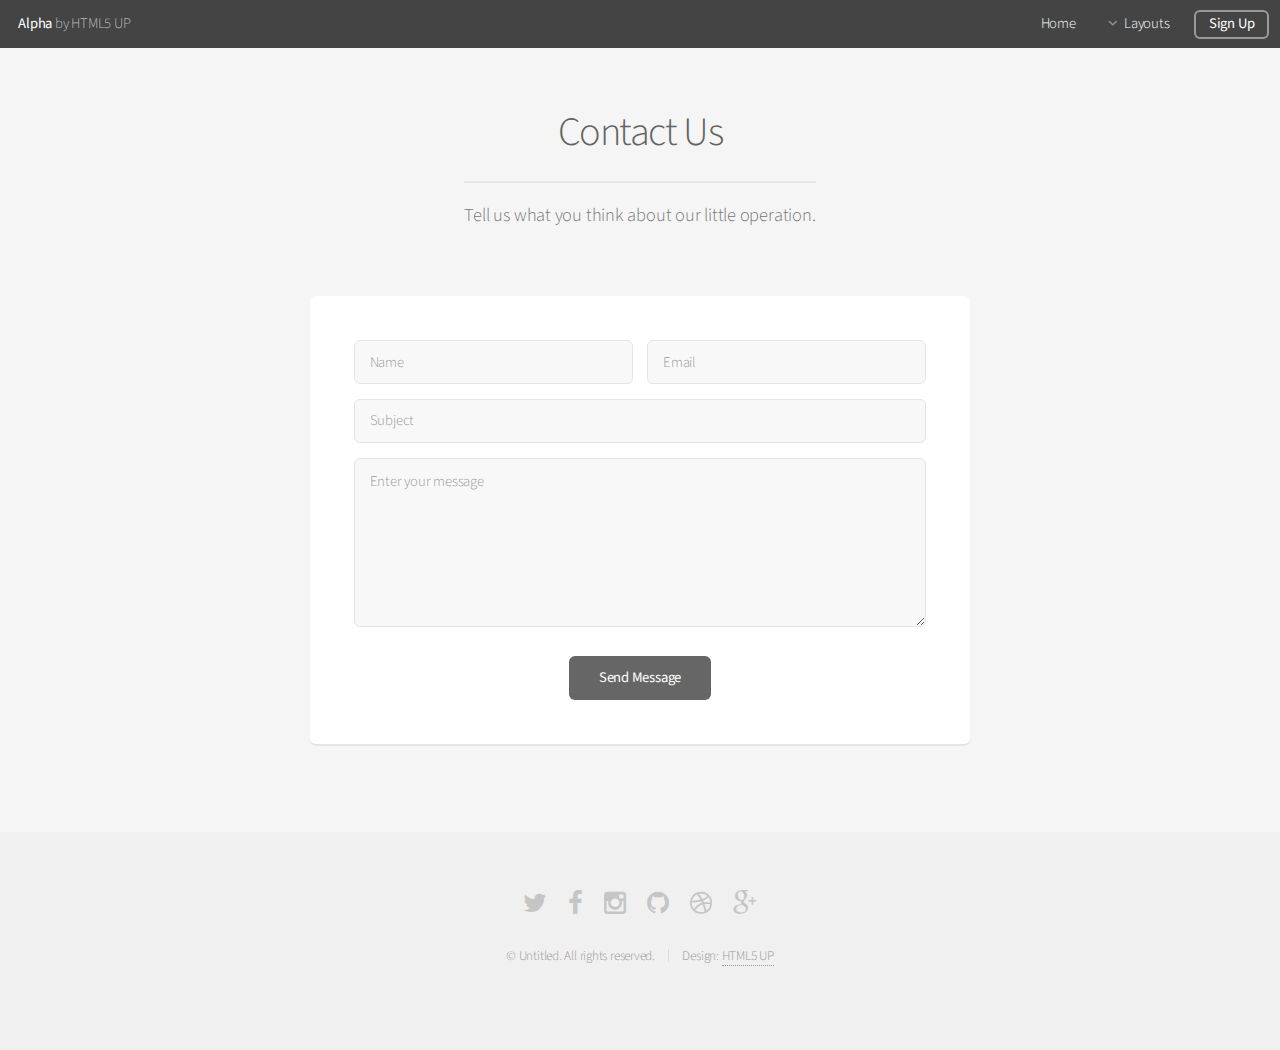
<file: contact.html>
<!DOCTYPE HTML>
<!--
	Alpha by HTML5 UP
	html5up.net | @n33co
	Free for personal and commercial use under the CCA 3.0 license (html5up.net/license)
-->
<html>
	<head>
		<title>Contact - Alpha by HTML5 UP</title>
		<meta http-equiv="content-type" content="text/html; charset=utf-8" />
		<meta name="description" content="" />
		<meta name="keywords" content="" />
		<!--[if lte IE 8]><script src="css/ie/html5shiv.js"></script><![endif]-->
		<script src="js/jquery.min.js"></script>
		<script src="js/jquery.dropotron.min.js"></script>
		<script src="js/jquery.scrollgress.min.js"></script>
		<script src="js/skel.min.js"></script>
		<script src="js/skel-layers.min.js"></script>
		<script src="js/init.js"></script>
		<noscript>
			<link rel="stylesheet" href="css/skel.css" />
			<link rel="stylesheet" href="css/style.css" />
			<link rel="stylesheet" href="css/style-wide.css" />
		</noscript>
		<!--[if lte IE 8]><link rel="stylesheet" href="css/ie/v8.css" /><![endif]-->
	</head>
	<body>

		<!-- Header -->
			<header id="header" class="skel-layers-fixed">
				<h1><a href="index.html">Alpha</a> by HTML5 UP</h1>
				<nav id="nav">
					<ul>
						<li><a href="index.html">Home</a></li>
						<li>
							<a href="" class="icon fa-angle-down">Layouts</a>
							<ul>
								<li><a href="generic.html">Generic</a></li>
								<li><a href="contact.html">Contact</a></li>
								<li><a href="elements.html">Elements</a></li>
								<li>
									<a href="">Submenu</a>
									<ul>
										<li><a href="#">Option One</a></li>
										<li><a href="#">Option Two</a></li>
										<li><a href="#">Option Three</a></li>
										<li><a href="#">Option Four</a></li>
									</ul>
								</li>
							</ul>
						</li>
						<li><a href="#" class="button">Sign Up</a></li>
					</ul>
				</nav>
			</header>

		<!-- Main -->
			<section id="main" class="container 75%">
				<header>
					<h2>Contact Us</h2>
					<p>Tell us what you think about our little operation.</p>
				</header>
				<div class="box">
					<form method="post" action="#">
						<div class="row uniform 50%">
							<div class="6u 12u(mobilep)">
								<input type="text" name="name" id="name" value="" placeholder="Name" />
							</div>
							<div class="6u 12u(mobilep)">
								<input type="email" name="email" id="email" value="" placeholder="Email" />
							</div>
						</div>
						<div class="row uniform 50%">
							<div class="12u">
								<input type="text" name="subject" id="subject" value="" placeholder="Subject" />
							</div>
						</div>
						<div class="row uniform 50%">
							<div class="12u">
								<textarea name="message" id="message" placeholder="Enter your message" rows="6"></textarea>
							</div>
						</div>
						<div class="row uniform">
							<div class="12u">
								<ul class="actions align-center">
									<li><input type="submit" value="Send Message" /></li>
								</ul>
							</div>
						</div>
					</form>
				</div>
			</section>

		<!-- Footer -->
			<footer id="footer">
				<ul class="icons">
                  <li><a href="https://twitter.com/ethanflowerday" class="icon fa-twitter"><span class="label">Twitter</span></a></li>
                  <li><a href="https://facebook.com/ethanflowerday" class="icon fa-facebook"><span class="label">Facebook</span></a></li>
                  <li><a href="https://instagr.am/ethanflowerday" class="icon fa-instagram"><span class="label">Instagram</span></a></li>
                  <li><a href="https://github.com/ethanflowerday" class="icon fa-github"><span class="label">Github</span></a></li>
					<li><a href="#" class="icon fa-dribbble"><span class="label">Dribbble</span></a></li>
                  <li><a href="https://plus.google.com/+ethanflowerday" class="icon fa-google-plus"><span class="label">Google+</span></a></li>
				</ul>
				<ul class="copyright">
					<li>&copy; Untitled. All rights reserved.</li><li>Design: <a href="http://html5up.net">HTML5 UP</a></li>
				</ul>
			</footer>

	</body>
</html>
</file>
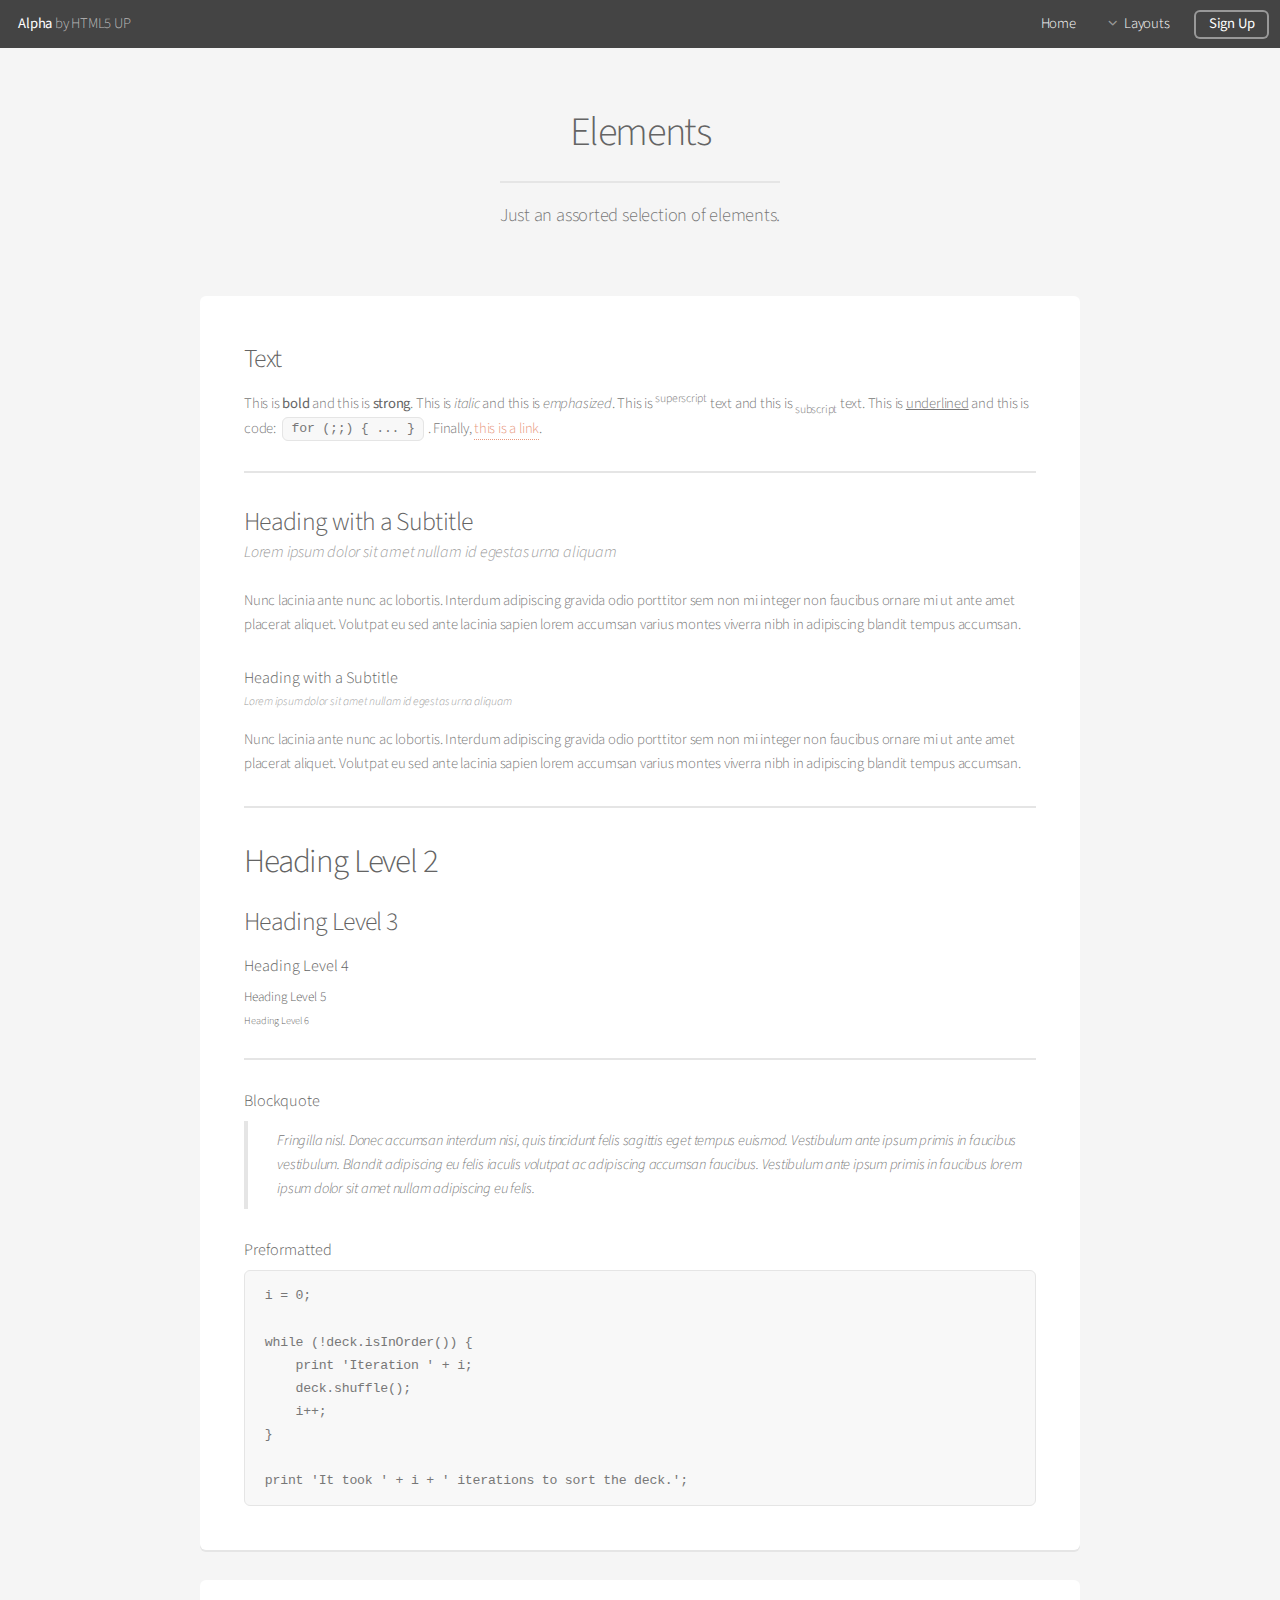
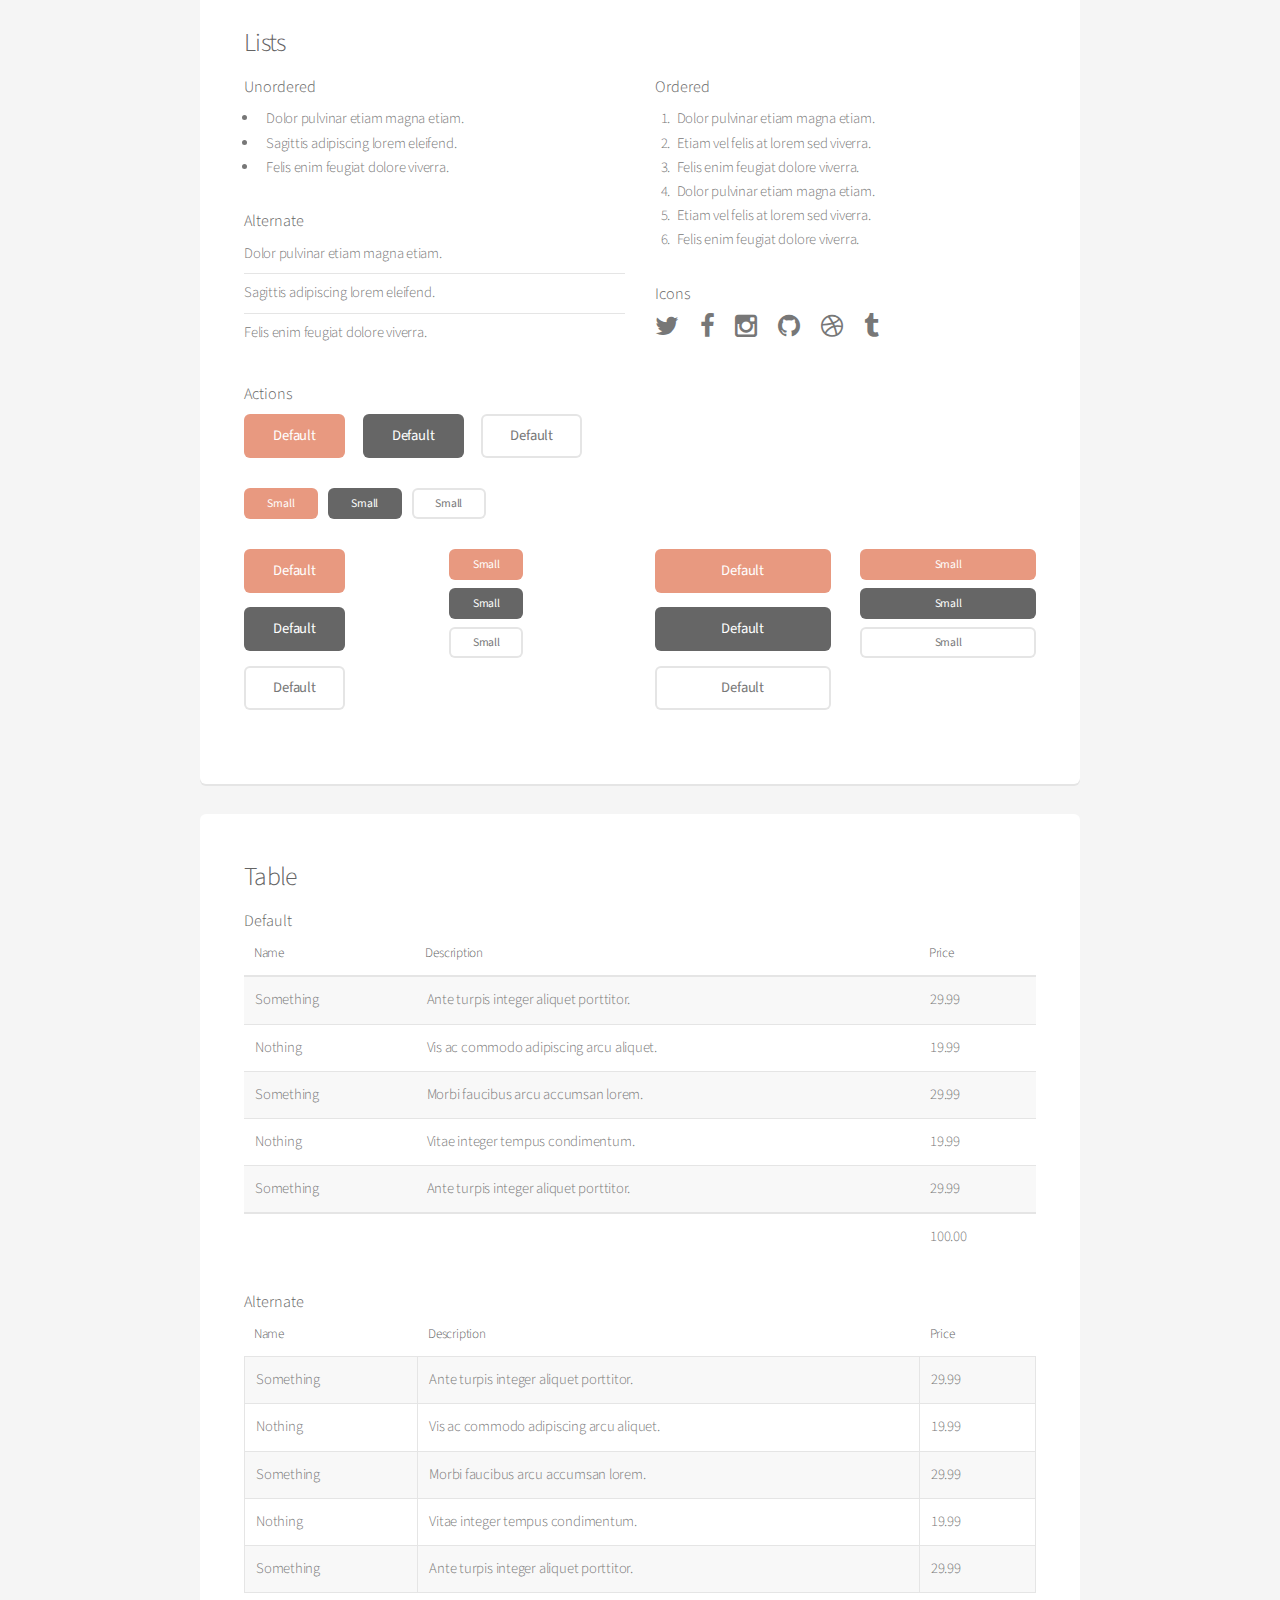
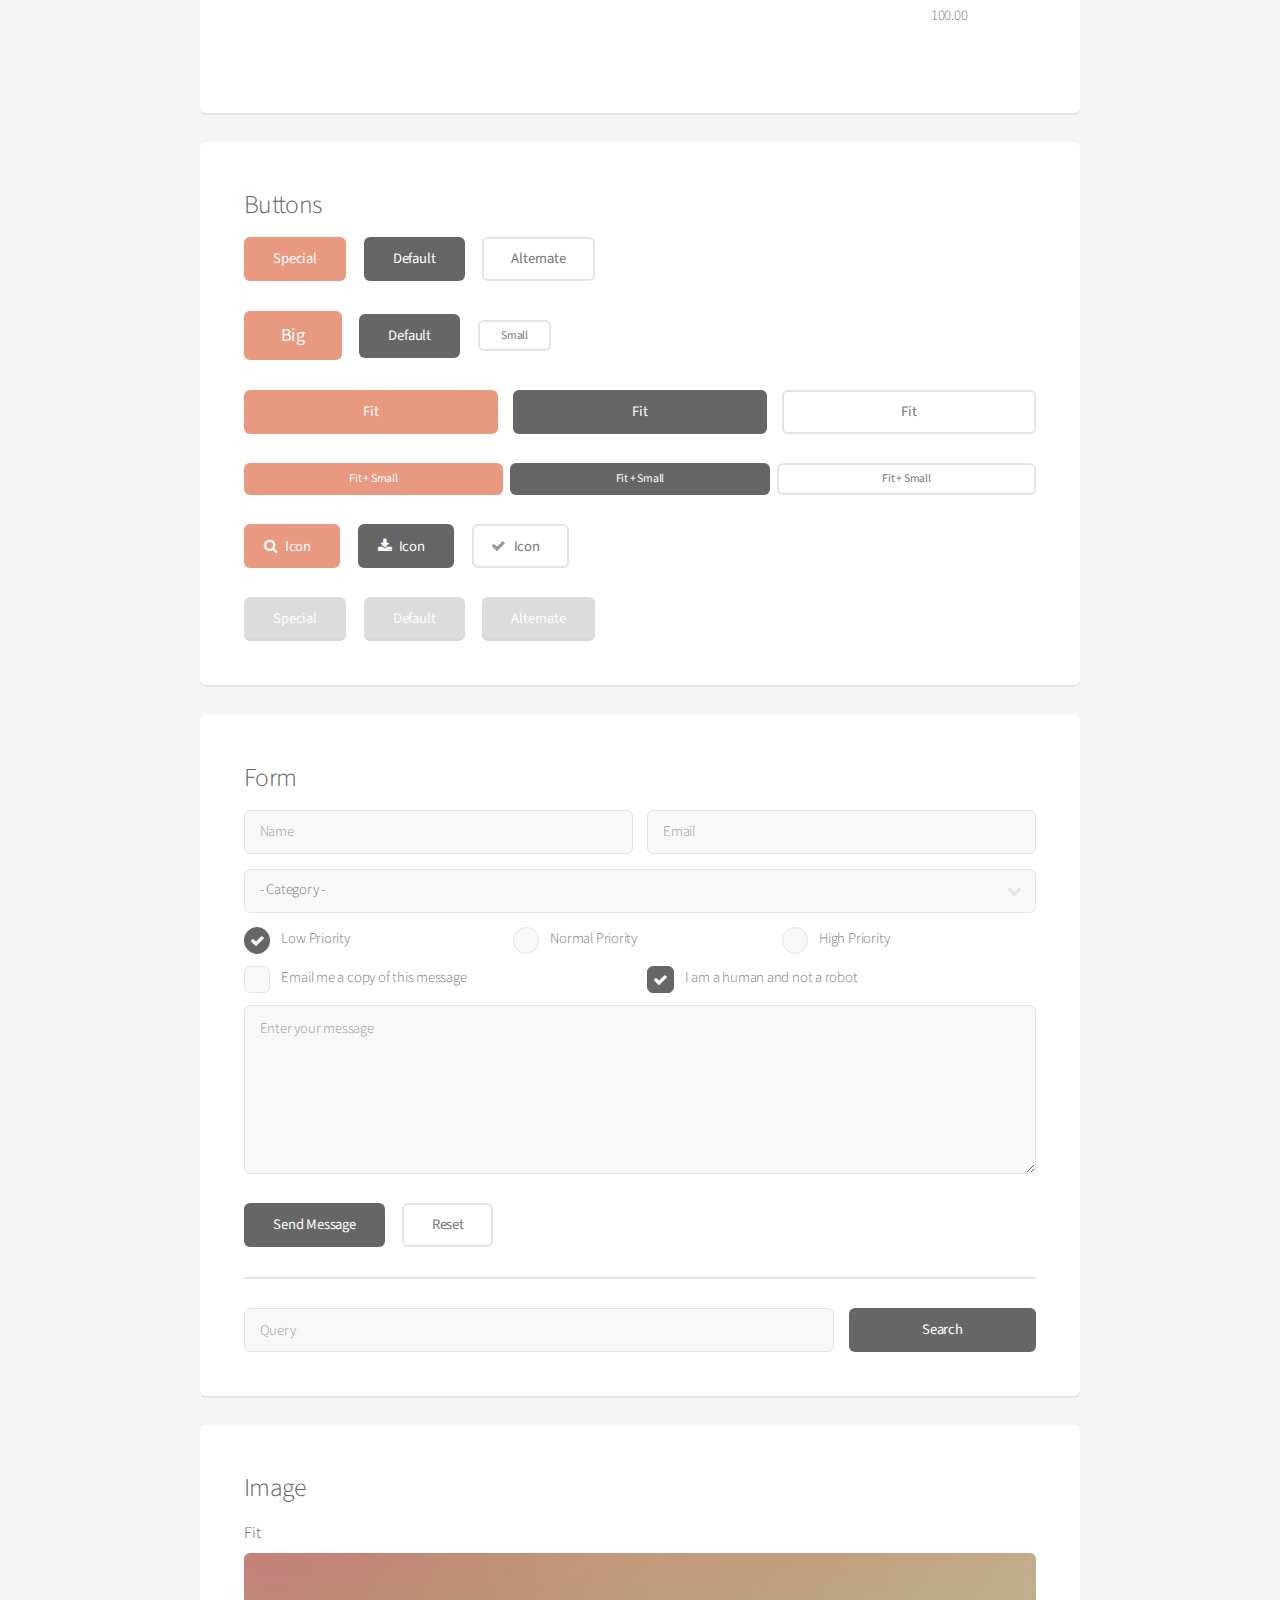
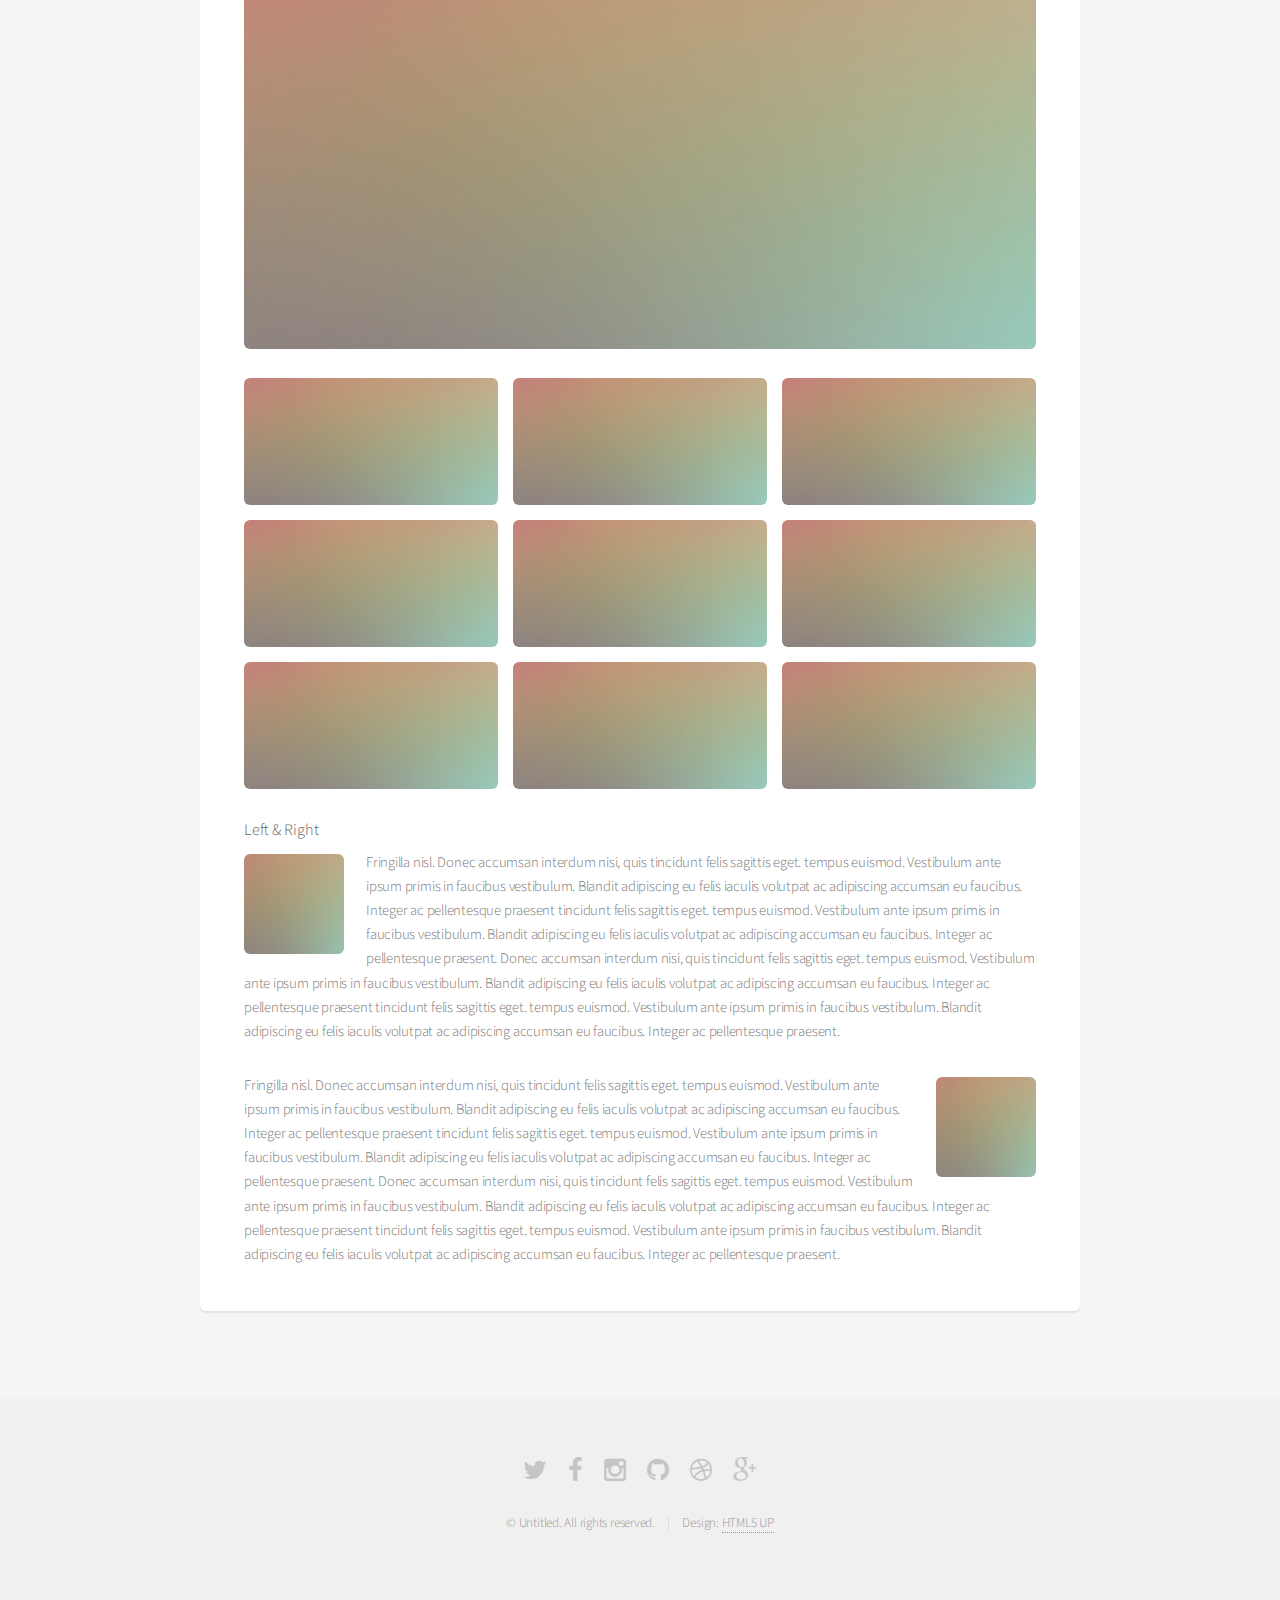
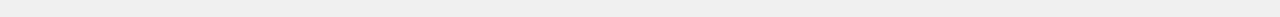
<file: elements.html>
<!DOCTYPE HTML>
<!--
	Alpha by HTML5 UP
	html5up.net | @n33co
	Free for personal and commercial use under the CCA 3.0 license (html5up.net/license)
-->
<html>
	<head>
		<title>Elements - Alpha by HTML5 UP</title>
		<meta http-equiv="content-type" content="text/html; charset=utf-8" />
		<meta name="description" content="" />
		<meta name="keywords" content="" />
		<!--[if lte IE 8]><script src="css/ie/html5shiv.js"></script><![endif]-->
		<script src="js/jquery.min.js"></script>
		<script src="js/jquery.dropotron.min.js"></script>
		<script src="js/jquery.scrollgress.min.js"></script>
		<script src="js/skel.min.js"></script>
		<script src="js/skel-layers.min.js"></script>
		<script src="js/init.js"></script>
		<noscript>
			<link rel="stylesheet" href="css/skel.css" />
			<link rel="stylesheet" href="css/style.css" />
			<link rel="stylesheet" href="css/style-wide.css" />
		</noscript>
		<!--[if lte IE 8]><link rel="stylesheet" href="css/ie/v8.css" /><![endif]-->
	</head>
	<body>

		<!-- Header -->
			<header id="header" class="skel-layers-fixed">
				<h1><a href="index.html">Alpha</a> by HTML5 UP</h1>
				<nav id="nav">
					<ul>
						<li><a href="index.html">Home</a></li>
						<li>
							<a href="" class="icon fa-angle-down">Layouts</a>
							<ul>
								<li><a href="generic.html">Generic</a></li>
								<li><a href="contact.html">Contact</a></li>
								<li><a href="elements.html">Elements</a></li>
								<li>
									<a href="">Submenu</a>
									<ul>
										<li><a href="#">Option One</a></li>
										<li><a href="#">Option Two</a></li>
										<li><a href="#">Option Three</a></li>
										<li><a href="#">Option Four</a></li>
									</ul>
								</li>
							</ul>
						</li>
						<li><a href="#" class="button">Sign Up</a></li>
					</ul>
				</nav>
			</header>

		<!-- Main -->
			<section id="main" class="container">
				<header>
					<h2>Elements</h2>
					<p>Just an assorted selection of elements.</p>
				</header>
				<div class="row">
					<div class="12u">

						<!-- Text -->
							<section class="box">
								<h3>Text</h3>
								<p>This is <b>bold</b> and this is <strong>strong</strong>. This is <i>italic</i> and this is <em>emphasized</em>.
								This is <sup>superscript</sup> text and this is <sub>subscript</sub> text.
								This is <u>underlined</u> and this is code: <code>for (;;) { ... }</code>. Finally, <a href="#">this is a link</a>.</p>

								<hr />

								<header>
									<h3>Heading with a Subtitle</h3>
									<p>Lorem ipsum dolor sit amet nullam id egestas urna aliquam</p>
								</header>
								<p>Nunc lacinia ante nunc ac lobortis. Interdum adipiscing gravida odio porttitor sem non mi integer non faucibus ornare mi ut ante amet placerat aliquet. Volutpat eu sed ante lacinia sapien lorem accumsan varius montes viverra nibh in adipiscing blandit tempus accumsan.</p>
								<header>
									<h4>Heading with a Subtitle</h4>
									<p>Lorem ipsum dolor sit amet nullam id egestas urna aliquam</p>
								</header>
								<p>Nunc lacinia ante nunc ac lobortis. Interdum adipiscing gravida odio porttitor sem non mi integer non faucibus ornare mi ut ante amet placerat aliquet. Volutpat eu sed ante lacinia sapien lorem accumsan varius montes viverra nibh in adipiscing blandit tempus accumsan.</p>

								<hr />

								<h2>Heading Level 2</h2>
								<h3>Heading Level 3</h3>
								<h4>Heading Level 4</h4>
								<h5>Heading Level 5</h5>
								<h6>Heading Level 6</h6>

								<hr />

								<h4>Blockquote</h4>
								<blockquote>Fringilla nisl. Donec accumsan interdum nisi, quis tincidunt felis sagittis eget tempus euismod. Vestibulum ante ipsum primis in faucibus vestibulum. Blandit adipiscing eu felis iaculis volutpat ac adipiscing accumsan faucibus. Vestibulum ante ipsum primis in faucibus lorem ipsum dolor sit amet nullam adipiscing eu felis.</blockquote>

								<h4>Preformatted</h4>
								<pre>i = 0;

while (!deck.isInOrder()) {
    print 'Iteration ' + i;
    deck.shuffle();
    i++;
}

print 'It took ' + i + ' iterations to sort the deck.';
</pre>
							</section>

					</div>
				</div>
				<div class="row">
					<div class="12u">

						<!-- Lists -->
							<section class="box">
								<h3>Lists</h3>
								<div class="row">
									<div class="6u 12u(mobilep)">

										<h4>Unordered</h4>
										<ul>
											<li>Dolor pulvinar etiam magna etiam.</li>
											<li>Sagittis adipiscing lorem eleifend.</li>
											<li>Felis enim feugiat dolore viverra.</li>
										</ul>

										<h4>Alternate</h4>
										<ul class="alt">
											<li>Dolor pulvinar etiam magna etiam.</li>
											<li>Sagittis adipiscing lorem eleifend.</li>
											<li>Felis enim feugiat dolore viverra.</li>
										</ul>

									</div>
									<div class="6u 12u(mobilep)">

										<h4>Ordered</h4>
										<ol>
											<li>Dolor pulvinar etiam magna etiam.</li>
											<li>Etiam vel felis at lorem sed viverra.</li>
											<li>Felis enim feugiat dolore viverra.</li>
											<li>Dolor pulvinar etiam magna etiam.</li>
											<li>Etiam vel felis at lorem sed viverra.</li>
											<li>Felis enim feugiat dolore viverra.</li>
										</ol>

										<h4>Icons</h4>
										<ul class="icons">
											<li><a href="#" class="icon fa-twitter"><span class="label">Twitter</span></a></li>
											<li><a href="#" class="icon fa-facebook"><span class="label">Facebook</span></a></li>
											<li><a href="#" class="icon fa-instagram"><span class="label">Instagram</span></a></li>
											<li><a href="#" class="icon fa-github"><span class="label">Github</span></a></li>
											<li><a href="#" class="icon fa-dribbble"><span class="label">Dribbble</span></a></li>
											<li><a href="#" class="icon fa-tumblr"><span class="label">Tumblr</span></a></li>
										</ul>

									</div>
								</div>

								<h4>Actions</h4>
								<ul class="actions">
									<li><a href="#" class="button special">Default</a></li>
									<li><a href="#" class="button">Default</a></li>
									<li><a href="#" class="button alt">Default</a></li>
								</ul>
								<ul class="actions small">
									<li><a href="#" class="button special small">Small</a></li>
									<li><a href="#" class="button small">Small</a></li>
									<li><a href="#" class="button alt small">Small</a></li>
								</ul>
								<div class="row">
									<div class="3u 6u(narrower) 12u$(mobilep)">
										<ul class="actions vertical">
											<li><a href="#" class="button special">Default</a></li>
											<li><a href="#" class="button">Default</a></li>
											<li><a href="#" class="button alt">Default</a></li>
										</ul>
									</div>
									<div class="3u 6u$(narrower) 12u$(mobilep)">
										<ul class="actions vertical small">
											<li><a href="#" class="button special small">Small</a></li>
											<li><a href="#" class="button small">Small</a></li>
											<li><a href="#" class="button alt small">Small</a></li>
										</ul>
									</div>
									<div class="3u 6u(narrower) 12u$(mobilep)">
										<ul class="actions vertical">
											<li><a href="#" class="button special fit">Default</a></li>
											<li><a href="#" class="button fit">Default</a></li>
											<li><a href="#" class="button alt fit">Default</a></li>
										</ul>
									</div>
									<div class="3u 6u$(narrower) 12u$(mobilep)">
										<ul class="actions vertical small">
											<li><a href="#" class="button special small fit">Small</a></li>
											<li><a href="#" class="button small fit">Small</a></li>
											<li><a href="#" class="button alt small fit">Small</a></li>
										</ul>
									</div>
								</div>
							</section>

					</div>
				</div>
				<div class="row">
					<div class="12u">

						<!-- Table -->
							<section class="box">
								<h3>Table</h3>

								<h4>Default</h4>
								<div class="table-wrapper">
									<table>
										<thead>
											<tr>
												<th>Name</th>
												<th>Description</th>
												<th>Price</th>
											</tr>
										</thead>
										<tbody>
											<tr>
												<td>Something</td>
												<td>Ante turpis integer aliquet porttitor.</td>
												<td>29.99</td>
											</tr>
											<tr>
												<td>Nothing</td>
												<td>Vis ac commodo adipiscing arcu aliquet.</td>
												<td>19.99</td>
											</tr>
											<tr>
												<td>Something</td>
												<td> Morbi faucibus arcu accumsan lorem.</td>
												<td>29.99</td>
											</tr>
											<tr>
												<td>Nothing</td>
												<td>Vitae integer tempus condimentum.</td>
												<td>19.99</td>
											</tr>
											<tr>
												<td>Something</td>
												<td>Ante turpis integer aliquet porttitor.</td>
												<td>29.99</td>
											</tr>
										</tbody>
										<tfoot>
											<tr>
												<td colspan="2"></td>
												<td>100.00</td>
											</tr>
										</tfoot>
									</table>
								</div>

								<h4>Alternate</h4>
								<div class="table-wrapper">
									<table class="alt">
										<thead>
											<tr>
												<th>Name</th>
												<th>Description</th>
												<th>Price</th>
											</tr>
										</thead>
										<tbody>
											<tr>
												<td>Something</td>
												<td>Ante turpis integer aliquet porttitor.</td>
												<td>29.99</td>
											</tr>
											<tr>
												<td>Nothing</td>
												<td>Vis ac commodo adipiscing arcu aliquet.</td>
												<td>19.99</td>
											</tr>
											<tr>
												<td>Something</td>
												<td> Morbi faucibus arcu accumsan lorem.</td>
												<td>29.99</td>
											</tr>
											<tr>
												<td>Nothing</td>
												<td>Vitae integer tempus condimentum.</td>
												<td>19.99</td>
											</tr>
											<tr>
												<td>Something</td>
												<td>Ante turpis integer aliquet porttitor.</td>
												<td>29.99</td>
											</tr>
										</tbody>
										<tfoot>
											<tr>
												<td colspan="2"></td>
												<td>100.00</td>
											</tr>
										</tfoot>
									</table>
								</div>
							</section>

					</div>
				</div>
				<div class="row">
					<div class="12u">

						<!-- Buttons -->
							<section class="box">
								<h3>Buttons</h3>
								<ul class="actions">
									<li><a href="#" class="button special">Special</a></li>
									<li><a href="#" class="button">Default</a></li>
									<li><a href="#" class="button alt">Alternate</a></li>
								</ul>
								<ul class="actions">
									<li><a href="#" class="button special big">Big</a></li>
									<li><a href="#" class="button">Default</a></li>
									<li><a href="#" class="button alt small">Small</a></li>
								</ul>
								<ul class="actions fit">
									<li><a href="#" class="button special fit">Fit</a></li>
									<li><a href="#" class="button fit">Fit</a></li>
									<li><a href="#" class="button alt fit">Fit</a></li>
								</ul>
								<ul class="actions fit small">
									<li><a href="#" class="button special fit small">Fit + Small</a></li>
									<li><a href="#" class="button fit small">Fit + Small</a></li>
									<li><a href="#" class="button alt fit small">Fit + Small</a></li>
								</ul>
								<ul class="actions">
									<li><a href="#" class="button special icon fa-search">Icon</a></li>
									<li><a href="#" class="button icon fa-download">Icon</a></li>
									<li><a href="#" class="button alt icon fa-check">Icon</a></li>
								</ul>
								<ul class="actions">
									<li><span class="button special disabled">Special</span></li>
									<li><span class="button disabled">Default</span></li>
									<li><span class="button alt disabled">Alternate</span></li>
								</ul>
							</section>

					</div>
				</div>
				<div class="row">
					<div class="12u">

						<!-- Form -->
							<section class="box">
								<h3>Form</h3>
								<form method="post" action="#">
									<div class="row uniform 50%">
										<div class="6u 12u(mobilep)">
											<input type="text" name="name" id="name" value="" placeholder="Name" />
										</div>
										<div class="6u 12u(mobilep)">
											<input type="email" name="email" id="email" value="" placeholder="Email" />
										</div>
									</div>
									<div class="row uniform 50%">
										<div class="12u">
											<div class="select-wrapper">
												<select name="category" id="category">
													<option value="">- Category -</option>
													<option value="1">Manufacturing</option>
													<option value="1">Shipping</option>
													<option value="1">Administration</option>
													<option value="1">Human Resources</option>
												</select>
											</div>
										</div>
									</div>
									<div class="row uniform 50%">
										<div class="4u 12u(narrower)">
											<input type="radio" id="priority-low" name="priority" checked>
											<label for="priority-low">Low Priority</label>
										</div>
										<div class="4u 12u(narrower)">
											<input type="radio" id="priority-normal" name="priority">
											<label for="priority-normal">Normal Priority</label>
										</div>
										<div class="4u 12u(narrower)">
											<input type="radio" id="priority-high" name="priority">
											<label for="priority-high">High Priority</label>
										</div>
									</div>
									<div class="row uniform 50%">
										<div class="6u 12u(narrower)">
											<input type="checkbox" id="copy" name="copy">
											<label for="copy">Email me a copy of this message</label>
										</div>
										<div class="6u 12u(narrower)">
											<input type="checkbox" id="human" name="human" checked>
											<label for="human">I am a human and not a robot</label>
										</div>
									</div>
									<div class="row uniform 50%">
										<div class="12u">
											<textarea name="message" id="message" placeholder="Enter your message" rows="6"></textarea>
										</div>
									</div>
									<div class="row uniform">
										<div class="12u">
											<ul class="actions">
												<li><input type="submit" value="Send Message" /></li>
												<li><input type="reset" value="Reset" class="alt" /></li>
											</ul>
										</div>
									</div>
								</form>

								<hr />

								<form method="post" action="#">
									<div class="row uniform 50%">
										<div class="9u 12u(mobilep)">
											<input type="text" name="query" id="query" value="" placeholder="Query" />
										</div>
										<div class="3u 12u(mobilep)">
											<input type="submit" value="Search" class="fit" />
										</div>
									</div>
								</form>
							</section>

					</div>
				</div>
				<div class="row">
					<div class="12u">

						<!-- Image -->
							<section class="box">
								<h3>Image</h3>
								<h4>Fit</h4>
								<span class="image fit"><img src="images/pic04.jpg" alt="" /></span>
								<div class="box alt">
									<div class="row no-collapse 50% uniform">
										<div class="4u"><span class="image fit"><img src="images/pic04.jpg" alt="" /></span></div>
										<div class="4u"><span class="image fit"><img src="images/pic04.jpg" alt="" /></span></div>
										<div class="4u"><span class="image fit"><img src="images/pic04.jpg" alt="" /></span></div>
									</div>
									<div class="row no-collapse 50% uniform">
										<div class="4u"><span class="image fit"><img src="images/pic04.jpg" alt="" /></span></div>
										<div class="4u"><span class="image fit"><img src="images/pic04.jpg" alt="" /></span></div>
										<div class="4u"><span class="image fit"><img src="images/pic04.jpg" alt="" /></span></div>
									</div>
									<div class="row no-collapse 50% uniform">
										<div class="4u"><span class="image fit"><img src="images/pic04.jpg" alt="" /></span></div>
										<div class="4u"><span class="image fit"><img src="images/pic04.jpg" alt="" /></span></div>
										<div class="4u"><span class="image fit"><img src="images/pic04.jpg" alt="" /></span></div>
									</div>
								</div>

								<h4>Left &amp; Right</h4>
								<p><span class="image left"><img src="images/pic05.jpg" alt="" /></span>Fringilla nisl. Donec accumsan interdum nisi, quis tincidunt felis sagittis eget. tempus euismod. Vestibulum ante ipsum primis in faucibus vestibulum. Blandit adipiscing eu felis iaculis volutpat ac adipiscing accumsan eu faucibus. Integer ac pellentesque praesent tincidunt felis sagittis eget. tempus euismod. Vestibulum ante ipsum primis in faucibus vestibulum. Blandit adipiscing eu felis iaculis volutpat ac adipiscing accumsan eu faucibus. Integer ac pellentesque praesent. Donec accumsan interdum nisi, quis tincidunt felis sagittis eget. tempus euismod. Vestibulum ante ipsum primis in faucibus vestibulum. Blandit adipiscing eu felis iaculis volutpat ac adipiscing accumsan eu faucibus. Integer ac pellentesque praesent tincidunt felis sagittis eget. tempus euismod. Vestibulum ante ipsum primis in faucibus vestibulum. Blandit adipiscing eu felis iaculis volutpat ac adipiscing accumsan eu faucibus. Integer ac pellentesque praesent.</p>
								<p><span class="image right"><img src="images/pic05.jpg" alt="" /></span>Fringilla nisl. Donec accumsan interdum nisi, quis tincidunt felis sagittis eget. tempus euismod. Vestibulum ante ipsum primis in faucibus vestibulum. Blandit adipiscing eu felis iaculis volutpat ac adipiscing accumsan eu faucibus. Integer ac pellentesque praesent tincidunt felis sagittis eget. tempus euismod. Vestibulum ante ipsum primis in faucibus vestibulum. Blandit adipiscing eu felis iaculis volutpat ac adipiscing accumsan eu faucibus. Integer ac pellentesque praesent. Donec accumsan interdum nisi, quis tincidunt felis sagittis eget. tempus euismod. Vestibulum ante ipsum primis in faucibus vestibulum. Blandit adipiscing eu felis iaculis volutpat ac adipiscing accumsan eu faucibus. Integer ac pellentesque praesent tincidunt felis sagittis eget. tempus euismod. Vestibulum ante ipsum primis in faucibus vestibulum. Blandit adipiscing eu felis iaculis volutpat ac adipiscing accumsan eu faucibus. Integer ac pellentesque praesent.</p>
							</section>

					</div>
				</div>
			</section>

		<!-- Footer -->
			<footer id="footer">
				<ul class="icons">
					<li><a href="#" class="icon fa-twitter"><span class="label">Twitter</span></a></li>
					<li><a href="#" class="icon fa-facebook"><span class="label">Facebook</span></a></li>
					<li><a href="#" class="icon fa-instagram"><span class="label">Instagram</span></a></li>
					<li><a href="#" class="icon fa-github"><span class="label">Github</span></a></li>
					<li><a href="#" class="icon fa-dribbble"><span class="label">Dribbble</span></a></li>
					<li><a href="#" class="icon fa-google-plus"><span class="label">Google+</span></a></li>
				</ul>
				<ul class="copyright">
					<li>&copy; Untitled. All rights reserved.</li><li>Design: <a href="http://html5up.net">HTML5 UP</a></li>
				</ul>
			</footer>

	</body>
</html>
</file>
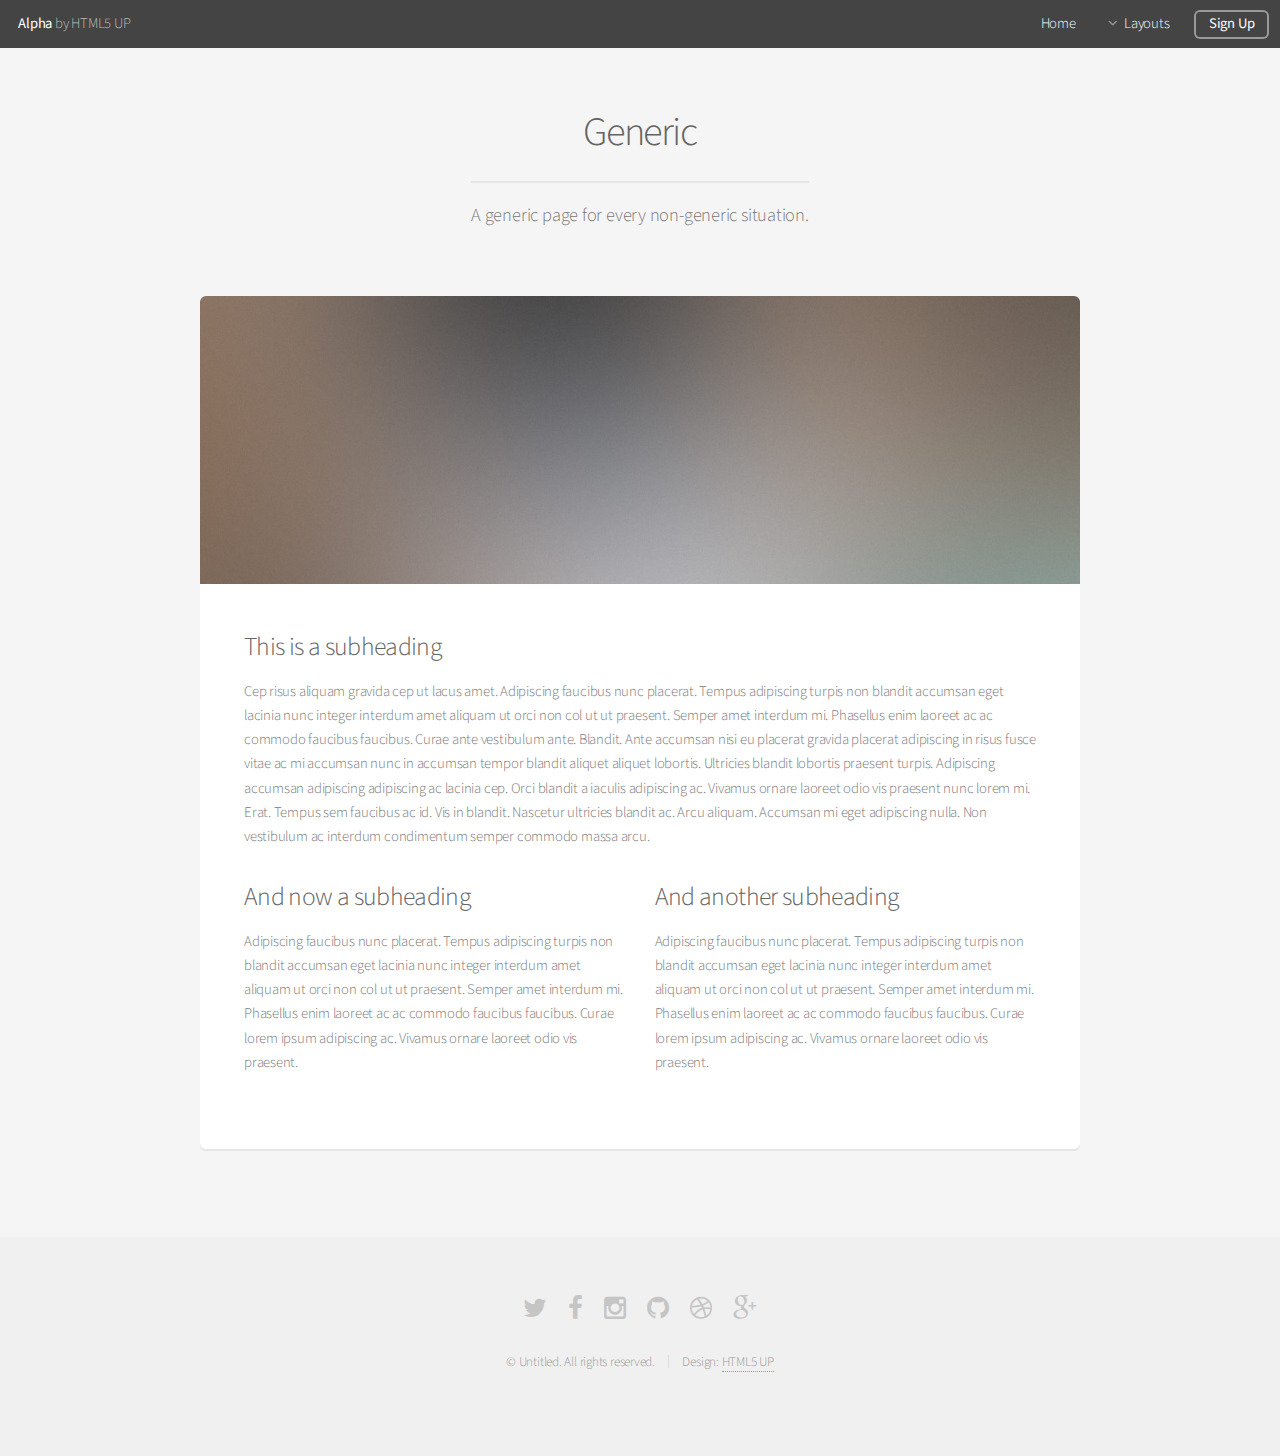
<file: generic.html>
<!DOCTYPE HTML>
<!--
	Alpha by HTML5 UP
	html5up.net | @n33co
	Free for personal and commercial use under the CCA 3.0 license (html5up.net/license)
-->
<html>
	<head>
		<title>Generic - Alpha by HTML5 UP</title>
		<meta http-equiv="content-type" content="text/html; charset=utf-8" />
		<meta name="description" content="" />
		<meta name="keywords" content="" />
		<!--[if lte IE 8]><script src="css/ie/html5shiv.js"></script><![endif]-->
		<script src="js/jquery.min.js"></script>
		<script src="js/jquery.dropotron.min.js"></script>
		<script src="js/jquery.scrollgress.min.js"></script>
		<script src="js/skel.min.js"></script>
		<script src="js/skel-layers.min.js"></script>
		<script src="js/init.js"></script>
		<noscript>
			<link rel="stylesheet" href="css/skel.css" />
			<link rel="stylesheet" href="css/style.css" />
			<link rel="stylesheet" href="css/style-wide.css" />
		</noscript>
		<!--[if lte IE 8]><link rel="stylesheet" href="css/ie/v8.css" /><![endif]-->
	</head>
	<body>

		<!-- Header -->
			<header id="header" class="skel-layers-fixed">
				<h1><a href="index.html">Alpha</a> by HTML5 UP</h1>
				<nav id="nav">
					<ul>
						<li><a href="index.html">Home</a></li>
						<li>
							<a href="" class="icon fa-angle-down">Layouts</a>
							<ul>
								<li><a href="generic.html">Generic</a></li>
								<li><a href="contact.html">Contact</a></li>
								<li><a href="elements.html">Elements</a></li>
								<li>
									<a href="">Submenu</a>
									<ul>
										<li><a href="#">Option One</a></li>
										<li><a href="#">Option Two</a></li>
										<li><a href="#">Option Three</a></li>
										<li><a href="#">Option Four</a></li>
									</ul>
								</li>
							</ul>
						</li>
						<li><a href="#" class="button">Sign Up</a></li>
					</ul>
				</nav>
			</header>

		<!-- Main -->
			<section id="main" class="container">
				<header>
					<h2>Generic</h2>
					<p>A generic page for every non-generic situation.</p>
				</header>
				<div class="box">
					<span class="image featured"><img src="images/pic01.jpg" alt="" /></span>
					<h3>This is a subheading</h3>
					<p>Cep risus aliquam gravida cep ut lacus amet. Adipiscing faucibus nunc placerat. Tempus adipiscing turpis non blandit accumsan eget lacinia nunc integer interdum amet aliquam ut orci non col ut ut praesent. Semper amet interdum mi. Phasellus enim laoreet ac ac commodo faucibus faucibus. Curae ante vestibulum ante. Blandit. Ante accumsan nisi eu placerat gravida placerat adipiscing in risus fusce vitae ac mi accumsan nunc in accumsan tempor blandit aliquet aliquet lobortis. Ultricies blandit lobortis praesent turpis. Adipiscing accumsan adipiscing adipiscing ac lacinia cep. Orci blandit a iaculis adipiscing ac. Vivamus ornare laoreet odio vis praesent nunc lorem mi. Erat. Tempus sem faucibus ac id. Vis in blandit. Nascetur ultricies blandit ac. Arcu aliquam. Accumsan mi eget adipiscing nulla. Non vestibulum ac interdum condimentum semper commodo massa arcu.</p>
					<div class="row">
						<div class="6u 12u(mobilep)">
							<h3>And now a subheading</h3>
							<p>Adipiscing faucibus nunc placerat. Tempus adipiscing turpis non blandit accumsan eget lacinia nunc integer interdum amet aliquam ut orci non col ut ut praesent. Semper amet interdum mi. Phasellus enim laoreet ac ac commodo faucibus faucibus. Curae lorem ipsum adipiscing ac. Vivamus ornare laoreet odio vis praesent.</p>
						</div>
						<div class="6u 12u(mobilep)">
							<h3>And another subheading</h3>
							<p>Adipiscing faucibus nunc placerat. Tempus adipiscing turpis non blandit accumsan eget lacinia nunc integer interdum amet aliquam ut orci non col ut ut praesent. Semper amet interdum mi. Phasellus enim laoreet ac ac commodo faucibus faucibus. Curae lorem ipsum adipiscing ac. Vivamus ornare laoreet odio vis praesent.</p>
						</div>
					</div>
				</div>
			</section>

		<!-- Footer -->
			<footer id="footer">
				<ul class="icons">
					<li><a href="#" class="icon fa-twitter"><span class="label">Twitter</span></a></li>
					<li><a href="#" class="icon fa-facebook"><span class="label">Facebook</span></a></li>
					<li><a href="#" class="icon fa-instagram"><span class="label">Instagram</span></a></li>
					<li><a href="#" class="icon fa-github"><span class="label">Github</span></a></li>
					<li><a href="#" class="icon fa-dribbble"><span class="label">Dribbble</span></a></li>
					<li><a href="#" class="icon fa-google-plus"><span class="label">Google+</span></a></li>
				</ul>
				<ul class="copyright">
					<li>&copy; Untitled. All rights reserved.</li><li>Design: <a href="http://html5up.net">HTML5 UP</a></li>
				</ul>
			</footer>

	</body>
</html>
</file>
<file: css/style-wide.css>
/*
	Alpha by HTML5 UP
	html5up.net | @n33co
	Free for personal and commercial use under the CCA 3.0 license (html5up.net/license)
*/

/* Basic */

	body, input, select, textarea {
		font-size: 13pt;
	}

/* Banner */

	#banner {
		padding: 10em 0 18em 0;
	}
</file>
<file: css/ie/v8.css>
/*
	Alpha by HTML5 UP
	html5up.net | @n33co
	Free for personal and commercial use under the CCA 3.0 license (html5up.net/license)
*/

/* Basic */

	pre, code {
		position: relative;
		-ms-behavior: url("css/ie/PIE.htc");
	}

/* Form */

	input[type="text"],
	input[type="password"],
	input[type="email"],
	select,
	textarea {
		position: relative;
		-ms-behavior: url("css/ie/PIE.htc");
		line-height: 3em;
	}

	input[type="checkbox"],
	input[type="radio"] {
		opacity: 1;
		z-index: auto;
	}

		input[type="checkbox"] + label:before,
		input[type="radio"] + label:before {
			display: none;
		}

/* Button */

	input[type="submit"],
	input[type="reset"],
	input[type="button"],
	.button {
		position: relative;
		-ms-behavior: url("css/ie/PIE.htc");
	}

		input[type="submit"].alt,
		input[type="reset"].alt,
		input[type="button"].alt,
		.button.alt {
			border: solid 2px #e5e5e5;
		}

/* Box */

	.box {
		position: relative;
		-ms-behavior: url("css/ie/PIE.htc");
	}

		.box .image.featured {
			margin: 2em 0;
			width: 100%;
		}

/* Icon */

	.icon.major {
		position: relative;
		-ms-behavior: url("css/ie/PIE.htc");
	}

/* Image */

	.image {
		position: relative;
		-ms-behavior: url("css/ie/PIE.htc");
	}

		.image img {
			position: relative;
			-ms-behavior: url("css/ie/PIE.htc");
		}

/* Header */

	#header nav > ul > li a {
		color: #fff;
		display: inline-block;
		text-decoration: none;
		border: 0;
	}

		#header nav > ul > li a.icon:before {
			color: #fff;
			margin-right: 0.5em;
		}

	#header.alt {
		color: #fff;
	}

		#header.alt nav > ul > li a:not(.button).icon:before {
			color: rgba(255, 255, 255, 0.75);
		}

		#header.alt nav > ul > li.active a:not(.button) {
			background-color: rgba(255, 255, 255, 0.2);
		}

	.dropotron {
		border: solid 1px #e5e5e5;
	}

		.dropotron.level-0 {
			margin-top: 0;
		}

			.dropotron.level-0:before {
				display: none;
			}

/* Banner */

	#banner {
		background-attachment: scroll;
		background-image: url("../../images/banner.jpg");
		background-position: auto;
		background-repeat: no-repeat;
		background-size: cover;
		-ms-behavior: url("css/ie/backgroundsize.min.htc");
	}

		#banner input[type="submit"],
		#banner input[type="reset"],
		#banner input[type="button"],
		#banner .button {
			border: solid 2px #fff;
		}

/* Main */

	#main {
		position: relative;
		z-index: 1;
	}

/* CTA */

	#cta input[type="text"],
	#cta input[type="password"],
	#cta input[type="email"],
	#cta select,
	#cta textarea {
		background: #e89980;
		border: solid 2px #fff;
	}

	#cta .formerize-placeholder {
		color: #fff !important;
	}
</file>
<file: css/skel.css>
/* Resets (http://meyerweb.com/eric/tools/css/reset/ | v2.0 | 20110126 | License: none (public domain)) */

	html,body,div,span,applet,object,iframe,h1,h2,h3,h4,h5,h6,p,blockquote,pre,a,abbr,acronym,address,big,cite,code,del,dfn,em,img,ins,kbd,q,s,samp,small,strike,strong,sub,sup,tt,var,b,u,i,center,dl,dt,dd,ol,ul,li,fieldset,form,label,legend,table,caption,tbody,tfoot,thead,tr,th,td,article,aside,canvas,details,embed,figure,figcaption,footer,header,hgroup,menu,nav,output,ruby,section,summary,time,mark,audio,video{margin:0;padding:0;border:0;font-size:100%;font:inherit;vertical-align:baseline;}article,aside,details,figcaption,figure,footer,header,hgroup,menu,nav,section{display:block;}body{line-height:1;}ol,ul{list-style:none;}blockquote,q{quotes:none;}blockquote:before,blockquote:after,q:before,q:after{content:'';content:none;}table{border-collapse:collapse;border-spacing:0;}body{-webkit-text-size-adjust:none}

/* Box Model */

	*, *:before, *:after {
		-moz-box-sizing: border-box;
		-webkit-box-sizing: border-box;
		box-sizing: border-box;
	}

/* Container */

	.container {
		margin-left: auto;
		margin-right: auto;

		/* width: (containers) */
		width: 60em;
	}

	/* Modifiers */

		/* 125% */
			.container.\31 25\25 {
				width: 100%;

				/* max-width: (containers * 1.25) */
				max-width: 75em;

				/* min-width: (containers) */
				min-width: 60em;
			}

		/* 75% */
			.container.\37 5\25 {

				/* width: (containers * 0.75) */
				width: 45em;

			}

		/* 50% */
			.container.\35 0\25 {

				/* width: (containers * 0.50) */
				width: 30em;

			}

		/* 25% */
			.container.\32 5\25 {

				/* width: (containers * 0.25) */
				width: 15em;

			}

/* Grid */

	.row {
		border-bottom: solid 1px transparent;
	}

	.row > * {
		float: left;
	}

	.row:after, .row:before {
		content: '';
		display: block;
		clear: both;
		height: 0;
	}

	.row.uniform > * > :first-child {
		margin-top: 0;
	}

	.row.uniform > * > :last-child {
		margin-bottom: 0;
	}

	/* Gutters */

		/* Normal */

			.row > * {
				/* padding: (gutters.horizontal) 0 0 (gutters.vertical) */
				padding: 0 0 0 2em;
			}

			.row {
				/* margin: -(gutters.horizontal) 0 -1px -(gutters.vertical) */
				margin: 0 0 -1px -2em;
			}

			.row.uniform > * {
				/* padding: (gutters.vertical) 0 0 (gutters.vertical) */
				padding: 2em 0 0 2em;
			}

			.row.uniform {
				/* margin: -(gutters.vertical) 0 -1px -(gutters.vertical) */
				margin: -2em 0 -1px -2em;
			}

		/* 200% */

			.row.\32 00\25 > * {
				/* padding: (gutters.horizontal) 0 0 (gutters.vertical) */
				padding: 0 0 0 4em;
			}

			.row.\32 00\25 {
				/* margin: -(gutters.horizontal) 0 -1px -(gutters.vertical) */
				margin: 0 0 -1px -4em;
			}

			.row.uniform.\32 00\25 > * {
				/* padding: (gutters.vertical) 0 0 (gutters.vertical) */
				padding: 4em 0 0 4em;
			}

			.row.uniform.\32 00\25 {
				/* margin: -(gutters.vertical) 0 -1px -(gutters.vertical) */
				margin: -4em 0 -1px -4em;
			}

		/* 150% */

			.row.\31 50\25 > * {
				/* padding: (gutters.horizontal) 0 0 (gutters.vertical) */
				padding: 0 0 0 3em;
			}

			.row.\31 50\25 {
				/* margin: -(gutters.horizontal) 0 -1px -(gutters.vertical) */
				margin: 0 0 -1px -3em;
			}

			.row.uniform.\31 50\25 > * {
				/* padding: (gutters.vertical) 0 0 (gutters.vertical) */
				padding: 3em 0 0 3em;
			}

			.row.uniform.\31 50\25 {
				/* margin: -(gutters.vertical) 0 -1px -(gutters.vertical) */
				margin: -3em 0 -1px -3em;
			}

		/* 50% */

			.row.\35 0\25 > * {
				/* padding: (gutters.horizontal) 0 0 (gutters.vertical) */
				padding: 0 0 0 1em;
			}

			.row.\35 0\25 {
				/* margin: -(gutters.horizontal) 0 -1px -(gutters.vertical) */
				margin: 0 0 -1px -1em;
			}

			.row.uniform.\35 0\25 > * {
				/* padding: (gutters.vertical) 0 0 (gutters.vertical) */
				padding: 1em 0 0 1em;
			}

			.row.uniform.\35 0\25 {
				/* margin: -(gutters.vertical) 0 -1px -(gutters.vertical) */
				margin: -1em 0 -1px -1em;
			}

		/* 25% */

			.row.\32 5\25 > * {
				/* padding: (gutters.horizontal) 0 0 (gutters.vertical) */
				padding: 0 0 0 0.5em;
			}

			.row.\32 5\25 {
				/* margin: -(gutters.horizontal) 0 -1px -(gutters.vertical) */
				margin: 0 0 -1px -0.5em;
			}

			.row.uniform.\32 5\25 > * {
				/* padding: (gutters.vertical) 0 0 (gutters.vertical) */
				padding: 0.5em 0 0 0.5em;
			}

			.row.uniform.\32 5\25 {
				/* margin: -(gutters.vertical) 0 -1px -(gutters.vertical) */
				margin: -0.5em 0 -1px -0.5em;
			}

		/* 0% */

			.row.\30 \25 > * {
				padding: 0;
			}

			.row.\30 \25 {
				margin: 0 0 -1px 0;
			}

	/* Cells */

		.\31 2u, .\31 2u\24 { width: 100%; clear: none; margin-left: 0; }
		.\31 1u, .\31 1u\24 { width: 91.6666666667%; clear: none; margin-left: 0; }
		.\31 0u, .\31 0u\24 { width: 83.3333333333%; clear: none; margin-left: 0; }
		.\39 u, .\39 u\24 { width: 75%; clear: none; margin-left: 0; }
		.\38 u, .\38 u\24 { width: 66.6666666667%; clear: none; margin-left: 0; }
		.\37 u, .\37 u\24 { width: 58.3333333333%; clear: none; margin-left: 0; }
		.\36 u, .\36 u\24 { width: 50%; clear: none; margin-left: 0; }
		.\35 u, .\35 u\24 { width: 41.6666666667%; clear: none; margin-left: 0; }
		.\34 u, .\34 u\24 { width: 33.3333333333%; clear: none; margin-left: 0; }
		.\33 u, .\33 u\24 { width: 25%; clear: none; margin-left: 0; }
		.\32 u, .\32 u\24 { width: 16.6666666667%; clear: none; margin-left: 0; }
		.\31 u, .\31 u\24 { width: 8.3333333333%; clear: none; margin-left: 0; }

		.\31 2u\24 + *,
		.\31 1u\24 + *,
		.\31 0u\24 + *,
		.\39 u\24 + *,
		.\38 u\24 + *,
		.\37 u\24 + *,
		.\36 u\24 + *,
		.\35 u\24 + *,
		.\34 u\24 + *,
		.\33 u\24 + *,
		.\32 u\24 + *,
		.\31 u\24 + * {
			clear: left;
		}

		.\-11u { margin-left: 91.6666666667% }
		.\-10u { margin-left: 83.3333333333% }
		.\-9u { margin-left: 75% }
		.\-8u { margin-left: 66.6666666667% }
		.\-7u { margin-left: 58.3333333333% }
		.\-6u { margin-left: 50% }
		.\-5u { margin-left: 41.6666666667% }
		.\-4u { margin-left: 33.3333333333% }
		.\-3u { margin-left: 25% }
		.\-2u { margin-left: 16.6666666667% }
		.\-1u { margin-left: 8.3333333333% }
</file>
<file: css/style.css>
@import url(font-awesome.min.css);
@import url("http://fonts.googleapis.com/css?family=Source+Sans+Pro:300,400,300italic,400italic");

/*
	Alpha by HTML5 UP
	html5up.net | @n33co
	Free for personal and commercial use under the CCA 3.0 license (html5up.net/license)
*/

/* Basic */

	body {
		background: #f5f5f5;
	}

	body, input, select, textarea {
		color: #777;
		font-family: "Source Sans Pro", sans-serif;
		font-size: 16pt;
		font-weight: 300;
		line-height: 1.65em;
		letter-spacing: -0.015em;
	}

	a {
		-moz-transition: color 0.2s ease-in-out, border-bottom-color 0.2s ease-in-out;
		-webkit-transition: color 0.2s ease-in-out, border-bottom-color 0.2s ease-in-out;
		-o-transition: color 0.2s ease-in-out, border-bottom-color 0.2s ease-in-out;
		-ms-transition: color 0.2s ease-in-out, border-bottom-color 0.2s ease-in-out;
		transition: color 0.2s ease-in-out, border-bottom-color 0.2s ease-in-out;
		border-bottom: dotted 1px;
		color: #e89980;
		text-decoration: none;
	}

		a:hover {
			border-bottom-color: transparent;
		}

	strong, b {
		color: #646464;
		font-weight: 400;
	}

	em, i {
		font-style: italic;
	}

	p {
		margin: 0 0 2em 0;
	}

	h1, h2, h3, h4, h5, h6 {
		color: #646464;
		font-weight: 300;
		line-height: 1em;
		margin: 0 0 0.5em 0;
	}

		h1 a, h2 a, h3 a, h4 a, h5 a, h6 a {
			color: inherit;
			text-decoration: none;
		}

	h2 {
		font-size: 2.25em;
		line-height: 1.5em;
		letter-spacing: -0.035em;
	}

	h3 {
		font-size: 1.75em;
		line-height: 1.5em;
		letter-spacing: -0.025em;
	}

	h4 {
		font-size: 1.1em;
		line-height: 1.5em;
		letter-spacing: 0;
	}

	h5 {
		font-size: 0.9em;
		line-height: 1.5em;
		letter-spacing: 0;
	}

	h6 {
		font-size: 0.7em;
		line-height: 1.5em;
		letter-spacing: 0;
	}

	sub {
		font-size: 0.8em;
		position: relative;
		top: 0.5em;
	}

	sup {
		font-size: 0.8em;
		position: relative;
		top: -0.5em;
	}

	hr {
		border: 0;
		border-bottom: solid 2px #e5e5e5;
		margin: 2em 0;
	}

		hr.major {
			margin: 3em 0;
		}

	blockquote {
		border-left: solid 4px #e5e5e5;
		font-style: italic;
		margin: 0 0 2em 0;
		padding: 0.5em 0 0.5em 2em;
	}

	pre {
		-webkit-overflow-scrolling: touch;
		background: #f8f8f8;
		border-radius: 6px;
		border: solid 1px #e5e5e5;
		font-family: monospace;
		font-size: 0.9em;
		line-height: 1.75em;
		margin: 0 0 2em 0;
		overflow-x: auto;
		padding: 1em 1.5em;
	}

	code {
		background: #f8f8f8;
		border-radius: 6px;
		border: solid 1px #e5e5e5;
		font-family: monospace;
		font-size: 0.9em;
		margin: 0 0.25em;
		padding: 0.25em 0.65em;
	}

	.align-left {
		text-align: left;
	}

	.align-center {
		text-align: center;
	}

	.align-right {
		text-align: right;
	}

/* Section/Article */

	section.special, article.special {
		text-align: center;
	}

	header p {
		color: #999;
		position: relative;
		margin: 0 0 1.5em 0;
		font-style: italic;
	}

	header h2 + p {
		font-size: 1.25em;
		margin-top: -1em;
		line-height: 1.5em;
	}

	header h3 + p {
		font-size: 1.1em;
		margin-top: -0.85em;
		line-height: 1.5em;
	}

	header h4 + p,
	header h5 + p,
	header h6 + p {
		font-size: 0.8em;
		margin-top: -0.5em;
		line-height: 1.5em;
	}

	header.major {
		padding: 1em 0;
		text-align: center;
	}

		header.major h2 {
			margin: 0;
		}

		header.major p {
			display: inline-block;
			border-top: solid 2px #e5e5e5;
			color: #777;
			margin: 1.5em 0 0 0;
			padding: 1.5em 0 0 0;
			font-style: normal;
		}

/* Form */

	form {
		margin: 0 0 2em 0;
	}

	label {
		color: #646464;
		display: block;
		font-size: 0.9em;
		font-weight: 300;
		margin: 0 0 1em 0;
	}

	input[type="text"],
	input[type="password"],
	input[type="email"],
	select,
	textarea {
		-moz-appearance: none;
		-webkit-appearance: none;
		-o-appearance: none;
		-ms-appearance: none;
		appearance: none;
		background: #f8f8f8;
		border-radius: 6px;
		border: solid 1px #e5e5e5;
		color: inherit;
		display: block;
		outline: 0;
		padding: 0 1em;
		text-decoration: none;
		width: 100%;
	}

		input[type="text"]:invalid,
		input[type="password"]:invalid,
		input[type="email"]:invalid,
		select:invalid,
		textarea:invalid {
			box-shadow: none;
		}

		input[type="text"]:focus,
		input[type="password"]:focus,
		input[type="email"]:focus,
		select:focus,
		textarea:focus {
			border-color: #e89980;
			box-shadow: 0 0 0 2px #e89980;
		}

	.select-wrapper {
		text-decoration: none;
		display: block;
		position: relative;
	}

		.select-wrapper:before {
			-moz-osx-font-smoothing: grayscale;
			-webkit-font-smoothing: antialiased;
			font-family: FontAwesome;
			font-style: normal;
			font-weight: normal;
			text-transform: none !important;
		}

		.select-wrapper:before {
			color: #e5e5e5;
			content: '\f078';
			display: block;
			height: 3em;
			line-height: 3em;
			pointer-events: none;
			position: absolute;
			right: 0;
			text-align: center;
			top: 0;
			width: 3em;
		}

		.select-wrapper select::-ms-expand {
			display: none;
		}

	input[type="text"],
	input[type="password"],
	input[type="email"],
	select {
		height: 3em;
	}

	textarea {
		padding: 0.75em 1em;
	}

	input[type="checkbox"],
	input[type="radio"] {
		-moz-appearance: none;
		-webkit-appearance: none;
		-o-appearance: none;
		-ms-appearance: none;
		appearance: none;
		display: block;
		float: left;
		margin-right: -2em;
		opacity: 0;
		width: 1em;
		z-index: -1;
	}

		input[type="checkbox"] + label,
		input[type="radio"] + label {
			text-decoration: none;
			color: #777;
			cursor: pointer;
			display: inline-block;
			font-size: 1em;
			font-weight: 300;
			padding-left: 2.55em;
			padding-right: 0.75em;
			position: relative;
		}

			input[type="checkbox"] + label:before,
			input[type="radio"] + label:before {
				-moz-osx-font-smoothing: grayscale;
				-webkit-font-smoothing: antialiased;
				font-family: FontAwesome;
				font-style: normal;
				font-weight: normal;
				text-transform: none !important;
			}

			input[type="checkbox"] + label:before,
			input[type="radio"] + label:before {
				background: #f8f8f8;
				border-radius: 6px;
				border: solid 1px #e5e5e5;
				content: '';
				display: inline-block;
				height: 1.8em;
				left: 0;
				line-height: 1.725em;
				position: absolute;
				text-align: center;
				top: 0;
				width: 1.8em;
			}

		input[type="checkbox"]:checked + label:before,
		input[type="radio"]:checked + label:before {
			background: #666;
			border-color: #666;
			color: #ffffff;
			content: '\f00c';
		}

		input[type="checkbox"]:focus + label:before,
		input[type="radio"]:focus + label:before {
			border-color: #e89980;
			box-shadow: 0 0 0 1px #e89980;
		}

	input[type="checkbox"] + label:before {
		border-radius: 6px;
	}

	input[type="radio"] + label:before {
		border-radius: 100%;
	}

	::-webkit-input-placeholder {
		color: #999 !important;
		opacity: 1.0;
	}

	:-moz-placeholder {
		color: #999 !important;
		opacity: 1.0;
	}

	::-moz-placeholder {
		color: #999 !important;
		opacity: 1.0;
	}

	:-ms-input-placeholder {
		color: #999 !important;
		opacity: 1.0;
	}

	.formerize-placeholder {
		color: #999 !important;
		opacity: 1.0;
	}

/* Box */

	.box {
		background: #fff;
		border-radius: 6px;
		box-shadow: 0 2px 0 0 #e5e5e5;
		margin: 0 0 2em 0;
		padding: 3em;
	}

		.box > :last-child {
			margin-bottom: 0;
		}

		.box.alt {
			background: none !important;
			border-radius: 0 !important;
			box-shadow: none !important;
			margin: 0 0 2em 0;
			padding: 0 !important;
		}

		.box.features .features-row {
			border-top: solid 2px #e5e5e5;
			position: relative;
		}

			.box.features .features-row:after {
				clear: both;
				content: '';
				display: block;
			}

			.box.features .features-row section {
				float: left;
				padding: 3em;
				width: 50%;
			}

				.box.features .features-row section :last-child {
					margin-bottom: 0;
				}

				.box.features .features-row section:nth-child(2n) {
					padding-right: 0;
				}

					.box.features .features-row section:nth-child(2n):before {
						background: #e5e5e5;
						content: '';
						display: block;
						height: 100%;
						margin-left: -3em;
						position: absolute;
						top: 0;
						width: 2px;
					}

				.box.features .features-row section:nth-child(2n-1) {
					padding-left: 0;
				}

			.box.features .features-row:first-child {
				border-top: 0;
			}

				.box.features .features-row:first-child section {
					padding-top: 0;
				}

			.box.features .features-row:last-child {
				padding-bottom: 0;
			}

				.box.features .features-row:last-child section {
					padding-bottom: 0;
				}

		.box.special {
			text-align: center;
		}

		.box .image.featured {
			border-radius: 0;
			display: block;
			margin: 3em 0 3em -3em;
			position: relative;
			width: calc(100% + 6em);
		}

			.box .image.featured img {
				border-radius: 0;
				display: block;
				width: 100%;
			}

			.box .image.featured:first-child {
				border-radius: 6px 6px 0 0;
				margin-bottom: 3em;
				margin-top: -3em;
			}

				.box .image.featured:first-child img {
					border-radius: 6px 6px 0 0;
				}

			.box .image.featured:last-child {
				border-radius: 0 0 6px 6px;
				margin-bottom: -3em;
				margin-top: 3em;
			}

				.box .image.featured:last-child img {
					border-radius: 0 0 6px 6px;
				}

/* Icon */

	.icon {
		text-decoration: none;
		border-bottom: none;
		position: relative;
	}

		.icon:before {
			-moz-osx-font-smoothing: grayscale;
			-webkit-font-smoothing: antialiased;
			font-family: FontAwesome;
			font-style: normal;
			font-weight: normal;
			text-transform: none !important;
		}

		.icon > .label {
			display: none;
		}

		.icon.major {
			background: #666;
			border-radius: 100%;
			color: #ffffff;
			cursor: default;
			display: inline-block;
			height: 5.5em;
			line-height: 5.5em;
			margin: 0 0 2em 0;
			width: 5.5em;
		}

			.icon.major:before {
				font-size: 2.5em;
			}

			.icon.major.accent1 {
				background: #666;
				color: #ffffff;
			}

			.icon.major.accent2 {
				background: #e89980;
				color: #ffffff;
			}

			.icon.major.accent3 {
				background: #7fcdb8;
				color: #ffffff;
			}

			.icon.major.accent4 {
				background: #90b0ba;
				color: #ffffff;
			}

			.icon.major.accent5 {
				background: #e5cb95;
				color: #ffffff;
			}

/* Image */

	.image {
		border-radius: 6px;
		border: 0;
		display: inline-block;
		position: relative;
	}

		.image img {
			border-radius: 6px;
			display: block;
		}

		.image.left {
			float: left;
			padding: 0 1.5em 1em 0;
			top: 0.25em;
		}

		.image.right {
			float: right;
			padding: 0 0 1em 1.5em;
			top: 0.25em;
		}

		.image.fit {
			display: block;
			margin: 0 0 2em 0;
			width: 100%;
		}

			.image.fit img {
				display: block;
				width: 100%;
			}

/* List */

	ol {
		list-style: decimal;
		margin: 0 0 2em 0;
		padding-left: 1.25em;
	}

		ol li {
			padding-left: 0.25em;
		}

	ul {
		list-style: disc;
		margin: 0 0 2em 0;
		padding-left: 1em;
	}

		ul li {
			padding-left: 0.5em;
		}

		ul.alt {
			list-style: none;
			padding-left: 0;
		}

			ul.alt li {
				border-top: solid 1px #e5e5e5;
				padding: 0.5em 0;
			}

				ul.alt li:first-child {
					border-top: 0;
					padding-top: 0;
				}

		ul.icons {
			cursor: default;
			list-style: none;
			padding-left: 0;
		}

			ul.icons li {
				display: inline-block;
				padding: 0 1.25em 0 0;
			}

				ul.icons li:last-child {
					padding-right: 0;
				}

				ul.icons li .icon {
					color: inherit;
				}

					ul.icons li .icon:before {
						font-size: 1.75em;
					}

		ul.actions {
			cursor: default;
			list-style: none;
			padding-left: 0;
		}

			ul.actions li {
				display: inline-block;
				padding: 0 1em 0 0;
				vertical-align: middle;
			}

				ul.actions li:last-child {
					padding-right: 0;
				}

			ul.actions.small li {
				padding: 0 0.5em 0 0;
			}

			ul.actions.vertical li {
				display: block;
				padding: 1em 0 0 0;
			}

				ul.actions.vertical li:first-child {
					padding-top: 0;
				}

				ul.actions.vertical li > * {
					margin-bottom: 0;
				}

			ul.actions.vertical.small li {
				padding: 0.5em 0 0 0;
			}

				ul.actions.vertical.small li:first-child {
					padding-top: 0;
				}

			ul.actions.fit {
				display: table;
				margin-left: -1em;
				padding: 0;
				table-layout: fixed;
				width: calc(100% + 1em);
			}

				ul.actions.fit li {
					display: table-cell;
					padding: 0 0 0 1em;
				}

					ul.actions.fit li > * {
						margin-bottom: 0;
					}

				ul.actions.fit.small {
					margin-left: -0.5em;
					width: calc(100% + 0.5em);
				}

					ul.actions.fit.small li {
						padding: 0 0 0 0.5em;
					}

	dl {
		margin: 0 0 2em 0;
	}

/* Table */

	.table-wrapper {
		-webkit-overflow-scrolling: touch;
		overflow-x: auto;
	}

	table {
		margin: 0 0 2em 0;
		width: 100%;
	}

		table tbody tr {
			border: solid 1px #e5e5e5;
			border-left: 0;
			border-right: 0;
		}

			table tbody tr:nth-child(2n + 1) {
				background-color: #f8f8f8;
			}

		table td {
			padding: 0.75em 0.75em;
		}

		table th {
			color: #646464;
			font-size: 0.9em;
			font-weight: 300;
			padding: 0 0.75em 0.75em 0.75em;
			text-align: left;
		}

		table thead {
			border-bottom: solid 2px #e5e5e5;
		}

		table tfoot {
			border-top: solid 2px #e5e5e5;
		}

		table.alt {
			border-collapse: separate;
		}

			table.alt tbody tr td {
				border: solid 1px #e5e5e5;
				border-left-width: 0;
				border-top-width: 0;
			}

				table.alt tbody tr td:first-child {
					border-left-width: 1px;
				}

			table.alt tbody tr:first-child td {
				border-top-width: 1px;
			}

			table.alt thead {
				border-bottom: 0;
			}

			table.alt tfoot {
				border-top: 0;
			}

/* Button */

	input[type="submit"],
	input[type="reset"],
	input[type="button"],
	.button {
		-moz-appearance: none;
		-webkit-appearance: none;
		-o-appearance: none;
		-ms-appearance: none;
		appearance: none;
		-moz-transition: background-color 0.2s ease-in-out, color 0.2s ease-in-out;
		-webkit-transition: background-color 0.2s ease-in-out, color 0.2s ease-in-out;
		-o-transition: background-color 0.2s ease-in-out, color 0.2s ease-in-out;
		-ms-transition: background-color 0.2s ease-in-out, color 0.2s ease-in-out;
		transition: background-color 0.2s ease-in-out, color 0.2s ease-in-out;
		background-color: #666;
		border-radius: 6px;
		border: 0;
		color: #ffffff;
		cursor: pointer;
		display: inline-block;
		font-weight: 400;
		height: 3em;
		line-height: 3em;
		padding: 0 2em;
		text-align: center;
		text-decoration: none;
		white-space: nowrap;
	}

		input[type="submit"]:hover,
		input[type="reset"]:hover,
		input[type="button"]:hover,
		.button:hover {
			background-color: #737373;
		}

		input[type="submit"]:active,
		input[type="reset"]:active,
		input[type="button"]:active,
		.button:active {
			background-color: #595959;
		}

		input[type="submit"].icon,
		input[type="reset"].icon,
		input[type="button"].icon,
		.button.icon {
			padding-left: 1.35em;
		}

			input[type="submit"].icon:before,
			input[type="reset"].icon:before,
			input[type="button"].icon:before,
			.button.icon:before {
				margin-right: 0.5em;
			}

		input[type="submit"].fit,
		input[type="reset"].fit,
		input[type="button"].fit,
		.button.fit {
			display: block;
			margin: 0 0 1em 0;
			width: 100%;
		}

		input[type="submit"].small,
		input[type="reset"].small,
		input[type="button"].small,
		.button.small {
			font-size: 0.8em;
			height: 2.7em;
			line-height: 2.7em;
		}

		input[type="submit"].big,
		input[type="reset"].big,
		input[type="button"].big,
		.button.big {
			font-size: 1.25em;
			height: 2.7em;
			line-height: 2.7em;
		}

		input[type="submit"].alt,
		input[type="reset"].alt,
		input[type="button"].alt,
		.button.alt {
			background-color: transparent;
			box-shadow: inset 0 0 0 2px #e5e5e5;
			color: #777;
		}

			input[type="submit"].alt:hover,
			input[type="reset"].alt:hover,
			input[type="button"].alt:hover,
			.button.alt:hover {
				background-color: #f8f8f8;
			}

			input[type="submit"].alt:active,
			input[type="reset"].alt:active,
			input[type="button"].alt:active,
			.button.alt:active {
				background-color: #f0f0f0;
			}

			input[type="submit"].alt.icon:before,
			input[type="reset"].alt.icon:before,
			input[type="button"].alt.icon:before,
			.button.alt.icon:before {
				color: #999;
			}

		input[type="submit"].special,
		input[type="reset"].special,
		input[type="button"].special,
		.button.special {
			background-color: #e89980;
			color: #ffffff !important;
		}

			input[type="submit"].special:hover,
			input[type="reset"].special:hover,
			input[type="button"].special:hover,
			.button.special:hover {
				background-color: #ecaa96;
			}

			input[type="submit"].special:active,
			input[type="reset"].special:active,
			input[type="button"].special:active,
			.button.special:active {
				background-color: #e4886a;
			}

		input[type="submit"].disabled, input[type="submit"]:disabled,
		input[type="reset"].disabled,
		input[type="reset"]:disabled,
		input[type="button"].disabled,
		input[type="button"]:disabled,
		.button.disabled,
		.button:disabled {
			background-color: #777 !important;
			box-shadow: inset 0 -0.15em 0 0 rgba(0, 0, 0, 0.15);
			color: #f5f5f5 !important;
			cursor: default;
			opacity: 0.25;
		}

/* Header */

	#skel-layers-wrapper {
		padding-top: 3em;
	}

	body.landing #skel-layers-wrapper {
		padding-top: 0;
	}
	@-moz-keyframes reveal-header { 0% { top: -5em; } 100% { top: 0; } }
	@-webkit-keyframes reveal-header { 0% { top: -5em; } 100% { top: 0; } }
	@-o-keyframes reveal-header { 0% { top: -5em; } 100% { top: 0; } }
	@-ms-keyframes reveal-header { 0% { top: -5em; } 100% { top: 0; } }
	@keyframes reveal-header { 0% { top: -5em; } 100% { top: 0; } }

	#header {
		background: #444;
		color: #bbb;
		cursor: default;
		height: 3.25em;
		left: 0;
		line-height: 3.25em;
		position: fixed;
		top: 0;
		width: 100%;
		z-index: 10000;
	}

		#header h1 {
			color: inherit;
			height: inherit;
			left: 1.25em;
			line-height: inherit;
			margin: 0;
			padding: 0;
			position: absolute;
			top: 0;
		}

			#header h1 a {
				color: #fff;
				font-weight: 400;
				border: 0;
			}

		#header nav {
			height: inherit;
			line-height: inherit;
			position: absolute;
			right: 0.75em;
			top: 0;
			vertical-align: middle;
		}

			#header nav > ul {
				list-style: none;
				margin: 0;
				padding-left: 0;
			}

				#header nav > ul > li {
					display: inline-block;
					padding-left: 0;
				}

					#header nav > ul > li > ul {
						display: none;
					}

					#header nav > ul > li a {
						display: inline-block;
						height: 2em;
						line-height: 1.95em;
						padding: 0 1em;
						border-radius: 6px;
					}

					#header nav > ul > li a:not(.button) {
						color: #fff;
						display: inline-block;
						text-decoration: none;
						border: 0;
					}

						#header nav > ul > li a:not(.button).icon:before {
							color: #999;
							margin-right: 0.5em;
						}

					#header nav > ul > li:first-child {
						margin-left: 0;
					}

					#header nav > ul > li.active a:not(.button) {
						background-color: rgba(153, 153, 153, 0.25);
					}

					#header nav > ul > li .button {
						margin: 0 0 0 0.5em;
						position: relative;
					}

		#header input[type="submit"],
		#header input[type="reset"],
		#header input[type="button"],
		#header .button {
			background-color: transparent;
			box-shadow: inset 0 0 0 2px #999;
			color: #fff;
		}

			#header input[type="submit"]:hover,
			#header input[type="reset"]:hover,
			#header input[type="button"]:hover,
			#header .button:hover {
				background-color: rgba(153, 153, 153, 0.25);
			}

			#header input[type="submit"]:active,
			#header input[type="reset"]:active,
			#header input[type="button"]:active,
			#header .button:active {
				background-color: rgba(153, 153, 153, 0.5);
			}

		#header .container {
			position: relative;
		}

			#header .container h1 {
				left: 0;
			}

			#header .container nav {
				right: 0;
			}

		#header.reveal {
			-moz-animation: reveal-header 0.5s;
			-webkit-animation: reveal-header 0.5s;
			-o-animation: reveal-header 0.5s;
			-ms-animation: reveal-header 0.5s;
			animation: reveal-header 0.5s;
		}

		#header.alt {
			-moz-animation: none;
			-webkit-animation: none;
			-o-animation: none;
			-ms-animation: none;
			animation: none;
			background: none;
			color: rgba(255, 255, 255, 0.75);
			position: absolute;
		}

			#header.alt nav > ul > li a:not(.button).icon:before {
				color: rgba(255, 255, 255, 0.75);
			}

			#header.alt nav > ul > li.active a:not(.button) {
				background-color: rgba(255, 255, 255, 0.2);
			}

			#header.alt input[type="submit"],
			#header.alt input[type="reset"],
			#header.alt input[type="button"],
			#header.alt .button {
				box-shadow: inset 0 0 0 2px rgba(255, 255, 255, 0.5);
			}

				#header.alt input[type="submit"]:hover,
				#header.alt input[type="reset"]:hover,
				#header.alt input[type="button"]:hover,
				#header.alt .button:hover {
					background-color: rgba(255, 255, 255, 0.1);
				}

				#header.alt input[type="submit"]:active,
				#header.alt input[type="reset"]:active,
				#header.alt input[type="button"]:active,
				#header.alt .button:active {
					background-color: rgba(255, 255, 255, 0.2);
				}

	.dropotron {
		background: #fff;
		border-radius: 6px;
		box-shadow: 0 2px 0 0 rgba(0, 0, 0, 0.065), inset 0 -1px 0 0 #fff, inset 0 0 0 1px rgba(229, 229, 229, 0.5);
		list-style: none;
		margin: calc(-0.5em + 1px) 0 0 1px;
		padding: 0.5em 0;
		width: 11em;
	}

		.dropotron li {
			padding: 0;
		}

			.dropotron li a, .dropotron li span {
				-moz-transition: none;
				-webkit-transition: none;
				-o-transition: none;
				-ms-transition: none;
				transition: none;
				border: 0;
				border-top: solid 1px #f2f2f2;
				color: inherit;
				display: block;
				padding: 0.15em 1em;
			}

			.dropotron li:first-child > a, .dropotron li:first-child > span {
				border-top: 0;
			}

			.dropotron li.active > a, .dropotron li.active > span, .dropotron li:hover > a, .dropotron li:hover > span {
				background: #e89980;
				color: #ffffff;
			}

		.dropotron.level-0 {
			font-size: 0.9em;
			margin: 1em 0 0 0;
		}

			.dropotron.level-0:before {
				-moz-transform: rotate(45deg);
				-webkit-transform: rotate(45deg);
				-o-transform: rotate(45deg);
				-ms-transform: rotate(45deg);
				transform: rotate(45deg);
				background: #fff;
				border: solid 1px rgba(229, 229, 229, 0.5);
				border-bottom: 0;
				border-right: 0;
				box-shadow: -0.25em -0.125em 0.125em 0 rgba(0, 0, 0, 0.015);
				content: '';
				display: block;
				height: 0.75em;
				position: absolute;
				right: 1.25em;
				top: -0.375em;
				width: 0.75em;
				z-index: 0;
			}

/* Banner */

	#banner {
		background-attachment: scroll,							fixed;
		background-color: #666;
		background-image: url("images/overlay.png"), url("https://unsplash.it/1800/905?image=445");
		background-position: top left,						center center;
		background-repeat: repeat,							no-repeat;
		background-size: auto,							cover;
		color: #fff;
		padding: 12em 0 20em 0;
		text-align: center;
	}

		#banner :last-child {
			margin-bottom: 0;
		}

		#banner h2, #banner h3, #banner h4, #banner h5, #banner h6 {
			color: #fff;
		}

		#banner h2 {
			font-size: 3.5em;
			line-height: 1em;
			margin: 0 0 0.5em 0;
			padding: 0;
		}

		#banner p {
			font-size: 1.25em;
			margin-bottom: 1.75em;
		}

		#banner input[type="submit"],
		#banner input[type="reset"],
		#banner input[type="button"],
		#banner .button {
			background-color: transparent;
			box-shadow: inset 0 0 0 2px rgba(255, 255, 255, 0.5);
			color: #fff;
			min-width: 12em;
		}

			#banner input[type="submit"]:hover,
			#banner input[type="reset"]:hover,
			#banner input[type="button"]:hover,
			#banner .button:hover {
				background-color: rgba(255, 255, 255, 0.1);
			}

			#banner input[type="submit"]:active,
			#banner input[type="reset"]:active,
			#banner input[type="button"]:active,
			#banner .button:active {
				background-color: rgba(255, 255, 255, 0.2);
			}

			#banner input[type="submit"].special,
			#banner input[type="reset"].special,
			#banner input[type="button"].special,
			#banner .button.special {
				background: #fff;
				color: #666 !important;
			}

/* Main */

	#main {
		padding: 4em 0;
	}

		#main > header {
			text-align: center;
			margin: 0 0 3em 0;
		}

			#main > header h2 {
				font-size: 2.75em;
				margin: 0;
			}

			#main > header p {
				border-top: solid 2px #e5e5e5;
				color: #777;
				display: inline-block;
				font-style: normal;
				margin: 1em 0 0 0;
				padding: 1em 0 1.25em 0;
			}

	body.landing #main {
		margin-top: -14em;
	}

/* Footer */

	#footer {
		background: #f0f0f0;
		padding: 4em 0 6em 0;
		text-align: center;
	}

		#footer .icons a {
			-moz-transition: opacity 0.2s ease-in-out;
			-webkit-transition: opacity 0.2s ease-in-out;
			-o-transition: opacity 0.2s ease-in-out;
			-ms-transition: opacity 0.2s ease-in-out;
			transition: opacity 0.2s ease-in-out;
			opacity: 0.35;
		}

			#footer .icons a:hover {
				opacity: 0.75;
			}

		#footer .copyright {
			color: #999;
			font-size: 0.9em;
			line-height: 1em;
			margin: 2em 0 0 0;
			padding: 0;
			text-align: center;
		}

			#footer .copyright a {
				color: inherit;
			}

			#footer .copyright li {
				border-left: solid 1px #dddddd;
				display: inline-block;
				list-style: none;
				margin-left: 1em;
				padding-left: 1em;
			}

				#footer .copyright li:first-child {
					border-left: 0;
					margin-left: 0;
					padding-left: 0;
				}

/* CTA */

	#cta {
		background: #e89980;
		color: #f9e5df;
		padding: 3.5em 0 4em 0;
		text-align: center;
	}

		#cta h2, #cta h3, #cta h4, #cta h5, #cta h6 {
			color: inherit;
		}

		#cta form {
			margin: 0 auto;
			max-width: 100%;
			width: 25em;
		}

		#cta input[type="submit"],
		#cta input[type="reset"],
		#cta input[type="button"],
		#cta .button {
			box-shadow: none;
			background: #fff;
			color: #e89980;
		}

		#cta input[type="text"],
		#cta input[type="password"],
		#cta input[type="email"],
		#cta select,
		#cta textarea {
			color: #ffffff;
			background: rgba(255, 255, 255, 0.15);
			border: 0;
		}

			#cta input[type="text"]:focus,
			#cta input[type="password"]:focus,
			#cta input[type="email"]:focus,
			#cta select:focus,
			#cta textarea:focus {
				box-shadow: inset 0 0 0 2px #fff;
			}

		#cta ::-webkit-input-placeholder {
			color: rgba(255, 255, 255, 0.75) !important;
		}

		#cta :-moz-placeholder {
			color: rgba(255, 255, 255, 0.75) !important;
		}

		#cta ::-moz-placeholder {
			color: rgba(255, 255, 255, 0.75) !important;
		}

		#cta :-ms-input-placeholder {
			color: rgba(255, 255, 255, 0.75) !important;
		}

		#cta .formerize-placeholder {
			color: rgba(255, 255, 255, 0.75) !important;
		}
</file>
